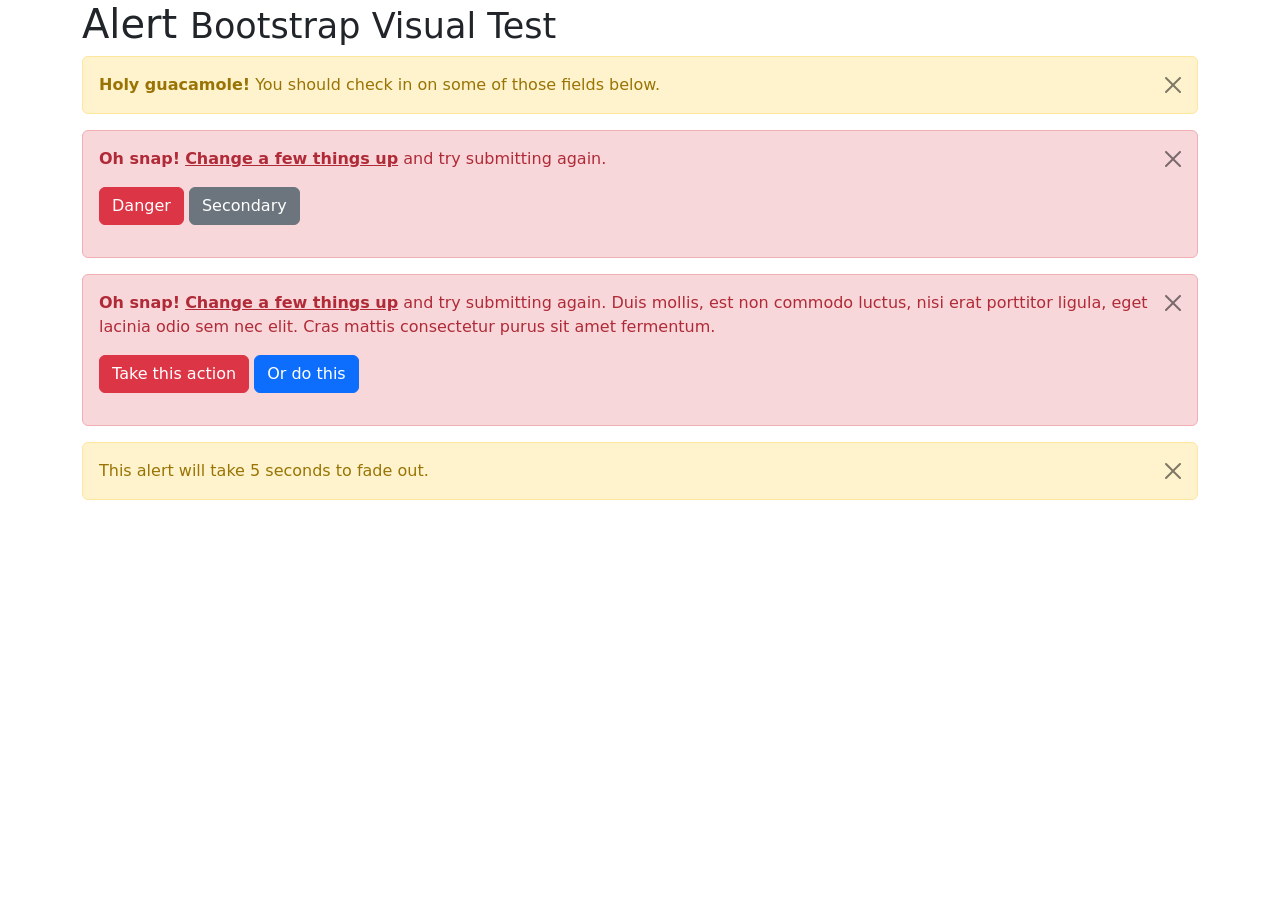
<file: public/assets/libs/bootstrap/js/tests/visual/alert.html>
<!doctype html>
<html lang="en">
  <head>
    <meta charset="utf-8">
    <meta name="viewport" content="width=device-width, initial-scale=1">
    <link href="../../../dist/css/bootstrap.min.css" rel="stylesheet">
    <title>Alert</title>
  </head>
  <body>
    <div class="container">
      <h1>Alert <small>Bootstrap Visual Test</small></h1>

      <div class="alert alert-warning alert-dismissible fade show" role="alert">
        <button type="button" class="btn-close" data-bs-dismiss="alert" aria-label="Close"></button>
        <strong>Holy guacamole!</strong> You should check in on some of those fields below.
      </div>

      <div class="alert alert-danger alert-dismissible fade show" role="alert">
        <button type="button" class="btn-close" data-bs-dismiss="alert" aria-label="Close"></button>
        <p>
          <strong>Oh snap!</strong> <a href="#" class="alert-link">Change a few things up</a> and try submitting again.
        </p>
        <p>
          <button type="button" class="btn btn-danger">Danger</button>
          <button type="button" class="btn btn-secondary">Secondary</button>
        </p>
      </div>

      <div class="alert alert-danger alert-dismissible fade show" role="alert">
        <button type="button" class="btn-close" data-bs-dismiss="alert" aria-label="Close"></button>
        <p>
          <strong>Oh snap!</strong> <a href="#" class="alert-link">Change a few things up</a> and try submitting again. Duis mollis, est non commodo luctus, nisi erat porttitor ligula, eget lacinia odio sem nec elit. Cras mattis consectetur purus sit amet fermentum.
        </p>
        <p>
          <button type="button" class="btn btn-danger">Take this action</button>
          <button type="button" class="btn btn-primary">Or do this</button>
        </p>
      </div>

      <div class="alert alert-warning alert-dismissible fade show" role="alert" style="transition-duration: 5s;">
        <button type="button" class="btn-close" data-bs-dismiss="alert" aria-label="Close"></button>
        This alert will take 5 seconds to fade out.
      </div>
    </div>

    <script src="../../../dist/js/bootstrap.bundle.js"></script>
  </body>
</html>
</file>
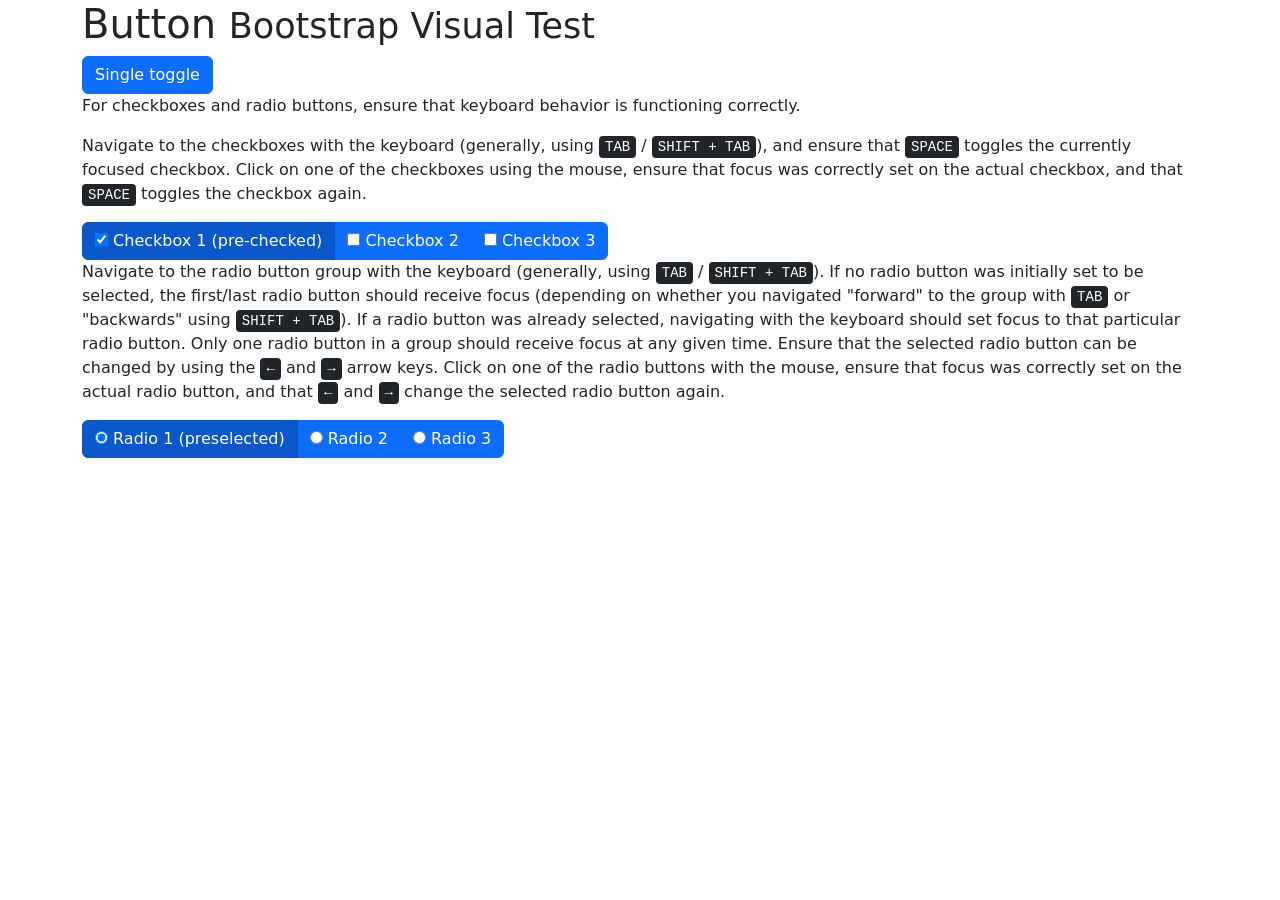
<file: public/assets/libs/bootstrap/js/tests/visual/button.html>
<!doctype html>
<html lang="en">
  <head>
    <meta charset="utf-8">
    <meta name="viewport" content="width=device-width, initial-scale=1">
    <link href="../../../dist/css/bootstrap.min.css" rel="stylesheet">
    <title>Button</title>
  </head>
  <body>
    <div class="container">
      <h1>Button <small>Bootstrap Visual Test</small></h1>

      <button type="button" class="btn btn-primary" data-bs-toggle="button" aria-pressed="false" autocomplete="off">
        Single toggle
      </button>

      <p>For checkboxes and radio buttons, ensure that keyboard behavior is functioning correctly.</p>
      <p>Navigate to the checkboxes with the keyboard (generally, using <kbd>TAB</kbd> / <kbd>SHIFT + TAB</kbd>), and ensure that <kbd>SPACE</kbd> toggles the currently focused checkbox. Click on one of the checkboxes using the mouse, ensure that focus was correctly set on the actual checkbox, and that <kbd>SPACE</kbd> toggles the checkbox again.</p>

      <div class="btn-group" data-bs-toggle="buttons">
        <label class="btn btn-primary active">
          <input type="checkbox" checked autocomplete="off"> Checkbox 1 (pre-checked)
        </label>
        <label class="btn btn-primary">
          <input type="checkbox" autocomplete="off"> Checkbox 2
        </label>
        <label class="btn btn-primary">
          <input type="checkbox" autocomplete="off"> Checkbox 3
        </label>
      </div>

      <p>Navigate to the radio button group with the keyboard (generally, using <kbd>TAB</kbd> / <kbd>SHIFT + TAB</kbd>). If no radio button was initially set to be selected, the first/last radio button should receive focus (depending on whether you navigated "forward" to the group with <kbd>TAB</kbd> or "backwards" using <kbd>SHIFT + TAB</kbd>). If a radio button was already selected, navigating with the keyboard should set focus to that particular radio button. Only one radio button in a group should receive focus at any given time.  Ensure that the selected radio button can be changed by using the <kbd>←</kbd> and <kbd>→</kbd> arrow keys. Click on one of the radio buttons with the mouse,  ensure that focus was correctly set on the actual radio button, and that <kbd>←</kbd> and <kbd>→</kbd> change the selected radio button again.</p>

      <div class="btn-group" data-bs-toggle="buttons">
        <label class="btn btn-primary active">
          <input type="radio" name="options" id="option1" autocomplete="off" checked> Radio 1 (preselected)
        </label>
        <label class="btn btn-primary">
          <input type="radio" name="options" id="option2" autocomplete="off"> Radio 2
        </label>
        <label class="btn btn-primary">
          <input type="radio" name="options" id="option3" autocomplete="off"> Radio 3
        </label>
      </div>
    </div>

    <script src="../../../dist/js/bootstrap.bundle.js"></script>
  </body>
</html>
</file>
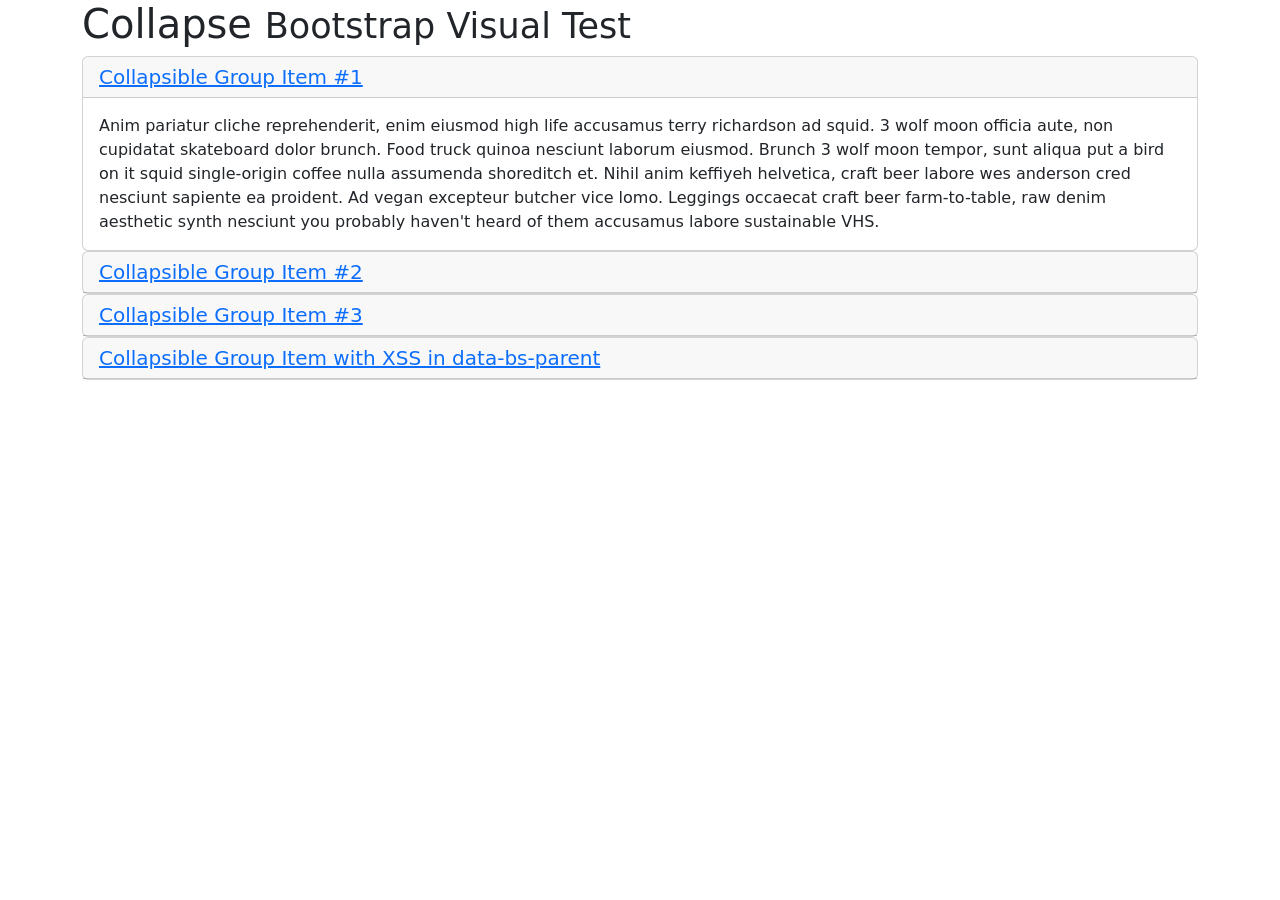
<file: public/assets/libs/bootstrap/js/tests/visual/collapse.html>
<!doctype html>
<html lang="en">
  <head>
    <meta charset="utf-8">
    <meta name="viewport" content="width=device-width, initial-scale=1">
    <link href="../../../dist/css/bootstrap.min.css" rel="stylesheet">
    <title>Collapse</title>
  </head>
  <body>
    <div class="container">
      <h1>Collapse <small>Bootstrap Visual Test</small></h1>

      <div id="accordion" role="tablist">
        <div class="card" role="presentation">
          <div class="card-header" role="tab" id="headingOne">
            <h5 class="mb-0">
              <a data-bs-toggle="collapse" href="#collapseOne" aria-expanded="true" aria-controls="collapseOne">
                Collapsible Group Item #1
              </a>
            </h5>
          </div>

          <div id="collapseOne" class="collapse show" data-bs-parent="#accordion" role="tabpanel" aria-labelledby="headingOne">
            <div class="card-body">
              Anim pariatur cliche reprehenderit, enim eiusmod high life accusamus terry richardson ad squid. 3 wolf moon officia aute, non cupidatat skateboard dolor brunch. Food truck quinoa nesciunt laborum eiusmod. Brunch 3 wolf moon tempor, sunt aliqua put a bird on it squid single-origin coffee nulla assumenda shoreditch et. Nihil anim keffiyeh helvetica, craft beer labore wes anderson cred nesciunt sapiente ea proident. Ad vegan excepteur butcher vice lomo. Leggings occaecat craft beer farm-to-table, raw denim aesthetic synth nesciunt you probably haven't heard of them accusamus labore sustainable VHS.
            </div>
          </div>
        </div>
        <div class="card" role="presentation">
          <div class="card-header" role="tab" id="headingTwo">
            <h5 class="mb-0">
              <a class="collapsed" data-bs-toggle="collapse" href="#collapseTwo" aria-expanded="false" aria-controls="collapseTwo">
                Collapsible Group Item #2
              </a>
            </h5>
          </div>
          <div id="collapseTwo" class="collapse" data-bs-parent="#accordion" role="tabpanel" aria-labelledby="headingTwo">
            <div class="card-body">
              Anim pariatur cliche reprehenderit, enim eiusmod high life accusamus terry richardson ad squid. 3 wolf moon officia aute, non cupidatat skateboard dolor brunch. Food truck quinoa nesciunt laborum eiusmod. Brunch 3 wolf moon tempor, sunt aliqua put a bird on it squid single-origin coffee nulla assumenda shoreditch et. Nihil anim keffiyeh helvetica, craft beer labore wes anderson cred nesciunt sapiente ea proident. Ad vegan excepteur butcher vice lomo. Leggings occaecat craft beer farm-to-table, raw denim aesthetic synth nesciunt you probably haven't heard of them accusamus labore sustainable VHS.
            </div>
          </div>
        </div>
        <div class="card" role="presentation">
          <div class="card-header" role="tab" id="headingThree">
            <h5 class="mb-0">
              <a class="collapsed" data-bs-toggle="collapse" href="#collapseThree" aria-expanded="false" aria-controls="collapseThree">
                Collapsible Group Item #3
              </a>
            </h5>
          </div>
          <div id="collapseThree" class="collapse" data-bs-parent="#accordion" role="tabpanel" aria-labelledby="headingThree">
            <div class="card-body">
              Anim pariatur cliche reprehenderit, enim eiusmod high life accusamus terry richardson ad squid. 3 wolf moon officia aute, non cupidatat skateboard dolor brunch. Food truck quinoa nesciunt laborum eiusmod. Brunch 3 wolf moon tempor, sunt aliqua put a bird on it squid single-origin coffee nulla assumenda shoreditch et. Nihil anim keffiyeh helvetica, craft beer labore wes anderson cred nesciunt sapiente ea proident. Ad vegan excepteur butcher vice lomo. Leggings occaecat craft beer farm-to-table, raw denim aesthetic synth nesciunt you probably haven't heard of them accusamus labore sustainable VHS.
            </div>
          </div>
        </div>
        <div class="card" role="presentation">
          <div class="card-header" role="tab" id="headingFour">
            <h5 class="mb-0">
              <a class="collapsed" data-bs-toggle="collapse" href="#collapseFour" aria-expanded="false" aria-controls="collapseFour">
                Collapsible Group Item with XSS in data-bs-parent
              </a>
            </h5>
          </div>
          <div id="collapseFour" class="collapse" data-bs-parent="<img src=1 onerror=alert(123)>" role="tabpanel" aria-labelledby="headingFour">
            <div class="card-body">
              Anim pariatur cliche reprehenderit, enim eiusmod high life accusamus terry richardson ad squid. 3 wolf moon officia aute, non cupidatat skateboard dolor brunch. Food truck quinoa nesciunt laborum eiusmod. Brunch 3 wolf moon tempor, sunt aliqua put a bird on it squid single-origin coffee nulla assumenda shoreditch et. Nihil anim keffiyeh helvetica, craft beer labore wes anderson cred nesciunt sapiente ea proident. Ad vegan excepteur butcher vice lomo. Leggings occaecat craft beer farm-to-table, raw denim aesthetic synth nesciunt you probably haven't heard of them accusamus labore sustainable VHS.
            </div>
          </div>
        </div>
      </div>
    </div>

    <script src="../../../dist/js/bootstrap.bundle.js"></script>
  </body>
</html>
</file>
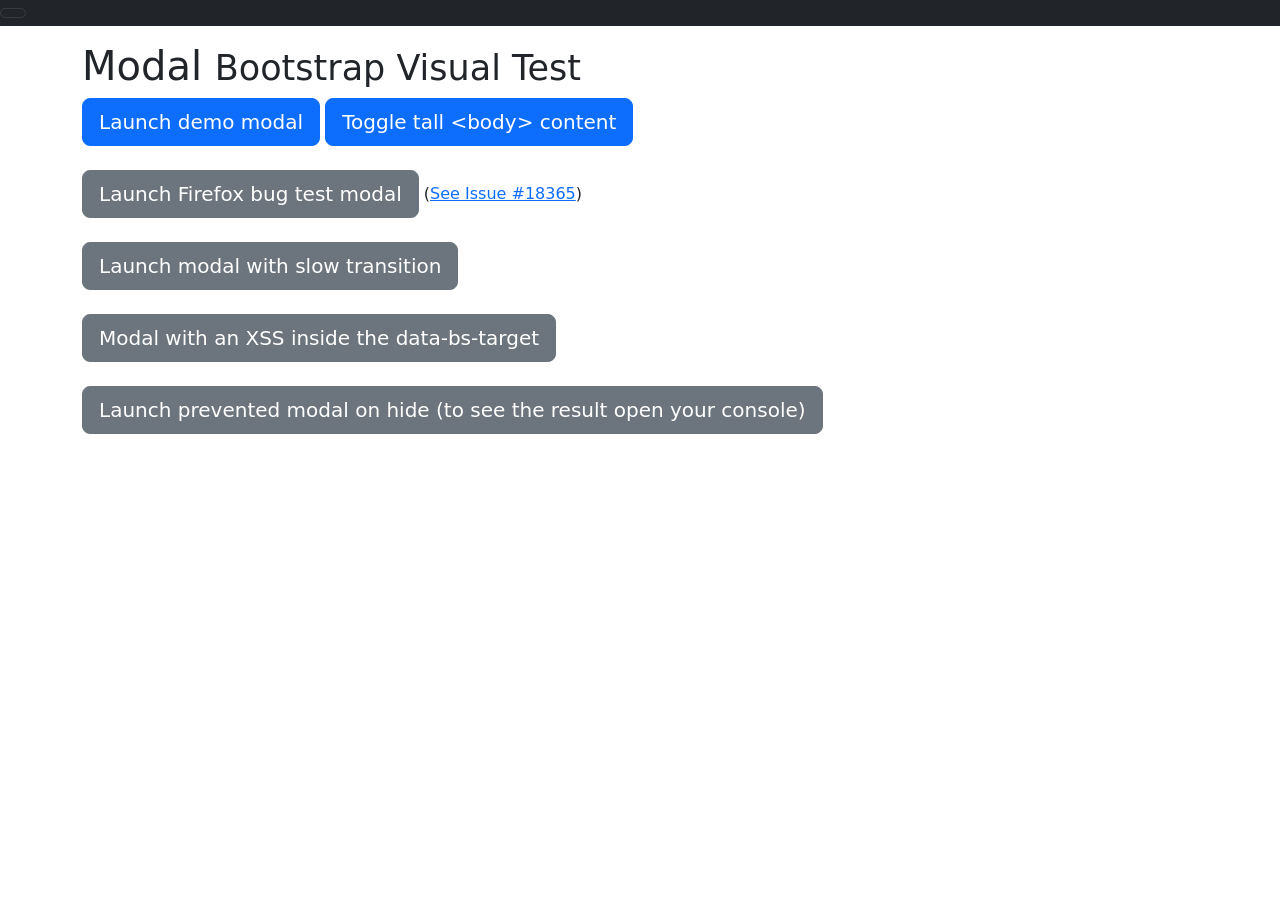
<file: public/assets/libs/bootstrap/js/tests/visual/modal.html>
<!doctype html>
<html lang="en">
  <head>
    <meta charset="utf-8">
    <meta name="viewport" content="width=device-width, initial-scale=1">
    <link href="../../../dist/css/bootstrap.min.css" rel="stylesheet">
    <title>Modal</title>
    <style>
      #tall {
        height: 1500px;
        width: 100px;
      }
    </style>
  </head>
  <body>
    <nav class="navbar navbar-full navbar-dark bg-dark">
      <button class="navbar-toggler hidden-lg-up" type="button" data-bs-toggle="collapse" data-bs-target="#navbarResponsive" aria-controls="navbarResponsive" aria-expanded="false" aria-label="Toggle navigation"></button>
      <div class="collapse navbar-expand-md" id="navbarResponsive">
        <a class="navbar-brand" href="#">This shouldn't jump!</a>
        <ul class="navbar-nav">
          <li class="nav-item">
            <a class="nav-link active" href="#" aria-current="page">Home</a>
          </li>
          <li class="nav-item">
            <a class="nav-link" href="#">Link</a>
          </li>
          <li class="nav-item">
            <a class="nav-link" href="#">Link</a>
          </li>
        </ul>
      </div>
    </nav>

    <div class="container mt-3">
      <h1>Modal <small>Bootstrap Visual Test</small></h1>

      <div class="modal fade" id="myModal" tabindex="-1" aria-labelledby="myModalLabel" aria-hidden="true">
        <div class="modal-dialog">
          <div class="modal-content">
            <div class="modal-header">
              <h1 class="modal-title fs-4" id="myModalLabel">Modal title</h1>
              <button type="button" class="btn-close" data-bs-dismiss="modal" aria-label="Close"></button>
            </div>
            <div class="modal-body">
              <h4>Text in a modal</h4>
              <p>Duis mollis, est non commodo luctus, nisi erat porttitor ligula.</p>

              <h4>Popover in a modal</h4>
              <p>This <button type="button" class="btn btn-primary" data-bs-toggle="popover" data-bs-placement="left" title="Popover title" data-bs-content="And here's some amazing content. It's very engaging. Right?">button</button> should trigger a popover on click.</p>


              <h4>Tooltips in a modal</h4>
              <p><a href="#" data-bs-toggle="tooltip" data-bs-placement="top" title="Tooltip on top">This link</a> and <a href="#" data-bs-toggle="tooltip" data-bs-placement="bottom" title="Tooltip on bottom">that link</a> should have tooltips on hover.</p>

              <div id="accordion" role="tablist">
                <div class="card" role="presentation">
                  <div class="card-header" role="tab" id="headingOne">
                    <h5 class="mb-0">
                      <a data-bs-toggle="collapse" href="#collapseOne" aria-expanded="true" aria-controls="collapseOne">
                        Collapsible Group Item #1
                      </a>
                    </h5>
                  </div>

                  <div id="collapseOne" class="collapse show" data-bs-parent="#accordion" role="tabpanel" aria-labelledby="headingOne">
                    <div class="card-body">
                      Anim pariatur cliche reprehenderit, enim eiusmod high life accusamus terry richardson ad squid. 3 wolf moon officia aute, non cupidatat skateboard dolor brunch. Food truck quinoa nesciunt laborum eiusmod. Brunch 3 wolf moon tempor, sunt aliqua put a bird on it squid single-origin coffee nulla assumenda shoreditch et. Nihil anim keffiyeh helvetica, craft beer labore wes anderson cred nesciunt sapiente ea proident. Ad vegan excepteur butcher vice lomo. Leggings occaecat craft beer farm-to-table, raw denim aesthetic synth nesciunt you probably haven't heard of them accusamus labore sustainable VHS.
                    </div>
                  </div>
                </div>
                <div class="card" role="presentation">
                  <div class="card-header" role="tab" id="headingTwo">
                    <h5 class="mb-0">
                      <a class="collapsed" data-bs-toggle="collapse" href="#collapseTwo" aria-expanded="false" aria-controls="collapseTwo">
                        Collapsible Group Item #2
                      </a>
                    </h5>
                  </div>
                  <div id="collapseTwo" class="collapse" data-bs-parent="#accordion" role="tabpanel" aria-labelledby="headingTwo">
                    <div class="card-body">
                      Anim pariatur cliche reprehenderit, enim eiusmod high life accusamus terry richardson ad squid. 3 wolf moon officia aute, non cupidatat skateboard dolor brunch. Food truck quinoa nesciunt laborum eiusmod. Brunch 3 wolf moon tempor, sunt aliqua put a bird on it squid single-origin coffee nulla assumenda shoreditch et. Nihil anim keffiyeh helvetica, craft beer labore wes anderson cred nesciunt sapiente ea proident. Ad vegan excepteur butcher vice lomo. Leggings occaecat craft beer farm-to-table, raw denim aesthetic synth nesciunt you probably haven't heard of them accusamus labore sustainable VHS.
                    </div>
                  </div>
                </div>
                <div class="card" role="presentation">
                  <div class="card-header" role="tab" id="headingThree">
                    <h5 class="mb-0">
                      <a class="collapsed" data-bs-toggle="collapse" href="#collapseThree" aria-expanded="false" aria-controls="collapseThree">
                        Collapsible Group Item #3
                      </a>
                    </h5>
                  </div>
                  <div id="collapseThree" class="collapse" data-bs-parent="#accordion" role="tabpanel" aria-labelledby="headingThree">
                    <div class="card-body">
                      Anim pariatur cliche reprehenderit, enim eiusmod high life accusamus terry richardson ad squid. 3 wolf moon officia aute, non cupidatat skateboard dolor brunch. Food truck quinoa nesciunt laborum eiusmod. Brunch 3 wolf moon tempor, sunt aliqua put a bird on it squid single-origin coffee nulla assumenda shoreditch et. Nihil anim keffiyeh helvetica, craft beer labore wes anderson cred nesciunt sapiente ea proident. Ad vegan excepteur butcher vice lomo. Leggings occaecat craft beer farm-to-table, raw denim aesthetic synth nesciunt you probably haven't heard of them accusamus labore sustainable VHS.
                    </div>
                  </div>
                </div>
              </div>

              <hr>

              <h4>Overflowing text to show scroll behavior</h4>
              <p>Cras mattis consectetur purus sit amet fermentum. Cras justo odio, dapibus ac facilisis in, egestas eget quam. Morbi leo risus, porta ac consectetur ac, vestibulum at eros.</p>
              <p>Praesent commodo cursus magna, vel scelerisque nisl consectetur et. Vivamus sagittis lacus vel augue laoreet rutrum faucibus dolor auctor.</p>
              <p>Aenean lacinia bibendum nulla sed consectetur. Praesent commodo cursus magna, vel scelerisque nisl consectetur et. Donec sed odio dui. Donec ullamcorper nulla non metus auctor fringilla.</p>
              <p>Cras mattis consectetur purus sit amet fermentum. Cras justo odio, dapibus ac facilisis in, egestas eget quam. Morbi leo risus, porta ac consectetur ac, vestibulum at eros.</p>
              <p>Praesent commodo cursus magna, vel scelerisque nisl consectetur et. Vivamus sagittis lacus vel augue laoreet rutrum faucibus dolor auctor.</p>
              <p>Aenean lacinia bibendum nulla sed consectetur. Praesent commodo cursus magna, vel scelerisque nisl consectetur et. Donec sed odio dui. Donec ullamcorper nulla non metus auctor fringilla.</p>
              <p>Cras mattis consectetur purus sit amet fermentum. Cras justo odio, dapibus ac facilisis in, egestas eget quam. Morbi leo risus, porta ac consectetur ac, vestibulum at eros.</p>
              <p>Praesent commodo cursus magna, vel scelerisque nisl consectetur et. Vivamus sagittis lacus vel augue laoreet rutrum faucibus dolor auctor.</p>
              <p>Aenean lacinia bibendum nulla sed consectetur. Praesent commodo cursus magna, vel scelerisque nisl consectetur et. Donec sed odio dui. Donec ullamcorper nulla non metus auctor fringilla.</p>
            </div>
            <div class="modal-footer">
              <button type="button" class="btn btn-secondary" data-bs-dismiss="modal">Close</button>
              <button type="button" class="btn btn-primary">Save changes</button>
            </div>
          </div>
        </div>
      </div>

      <div class="modal fade" id="firefoxModal" tabindex="-1" aria-labelledby="firefoxModalLabel" aria-hidden="true">
        <div class="modal-dialog">
          <div class="modal-content">
            <div class="modal-header">
              <h1 class="modal-title fs-4" id="firefoxModalLabel">Firefox Bug Test</h1>
              <button type="button" class="btn-close" data-bs-dismiss="modal" aria-label="Close"></button>
            </div>
            <div class="modal-body">
              <ol>
                <li>Ensure you're using Firefox.</li>
                <li>Open a new tab and then switch back to this tab.</li>
                <li>Click into this input: <input type="text" id="ff-bug-input"></li>
                <li>Switch to the other tab and then back to this tab.</li>
              </ol>
              <p>Test result: <strong id="ff-bug-test-result"></strong></p>
            </div>
            <div class="modal-footer">
              <button type="button" class="btn btn-secondary" data-bs-dismiss="modal">Close</button>
              <button type="button" class="btn btn-primary">Save changes</button>
            </div>
          </div>
        </div>
      </div>

      <div class="modal fade" id="slowModal" tabindex="-1" aria-labelledby="slowModalLabel" aria-hidden="true" style="transition-duration: 5s;">
        <div class="modal-dialog" style="transition-duration: inherit;">
          <div class="modal-content">
            <div class="modal-header">
              <h1 class="modal-title fs-4" id="slowModalLabel">Lorem slowly</h1>
              <button type="button" class="btn-close" data-bs-dismiss="modal" aria-label="Close"></button>
            </div>
            <div class="modal-body">
              <p>Cum sociis natoque penatibus et magnis dis parturient montes, nascetur ridiculus mus. Duis mollis, est non commodo luctus, nisi erat porttitor ligula, eget lacinia odio sem nec elit. Donec sed odio dui. Nullam quis risus eget urna mollis ornare vel eu leo. Nulla vitae elit libero, a pharetra augue.</p>
            </div>
            <div class="modal-footer">
              <button type="button" class="btn btn-secondary" data-bs-dismiss="modal">Close</button>
              <button type="button" class="btn btn-primary">Save changes</button>
            </div>
          </div>
        </div>
      </div>

      <button type="button" class="btn btn-primary btn-lg" data-bs-toggle="modal" data-bs-target="#myModal">
        Launch demo modal
      </button>

      <button type="button" class="btn btn-primary btn-lg" id="tall-toggle">
        Toggle tall &lt;body&gt; content
      </button>

      <br><br>

      <button type="button" class="btn btn-secondary btn-lg" data-bs-toggle="modal" data-bs-target="#firefoxModal">
        Launch Firefox bug test modal
      </button>
      (<a href="https://github.com/twbs/bootstrap/issues/18365">See Issue #18365</a>)

      <br><br>

      <button type="button" class="btn btn-secondary btn-lg" data-bs-toggle="modal" data-bs-target="#slowModal">
        Launch modal with slow transition
      </button>

      <br><br>

      <div class="text-bg-dark p-2" id="tall" style="display: none;">
        Tall body content to force the page to have a scrollbar.
      </div>

      <button type="button" class="btn btn-secondary btn-lg" data-bs-toggle="modal" data-bs-target="&#x3C;div class=&#x22;modal fade the-bad&#x22; tabindex=&#x22;-1&#x22;&#x3E;&#x3C;div class=&#x22;modal-dialog&#x22;&#x3E;&#x3C;div class=&#x22;modal-content&#x22;&#x3E;&#x3C;div class=&#x22;modal-header&#x22;&#x3E;&#x3C;button type=&#x22;button&#x22; class=&#x22;btn-close&#x22; data-bs-dismiss=&#x22;modal&#x22; aria-label=&#x22;Close&#x22;&#x3E;&#x3C;span aria-hidden=&#x22;true&#x22;&#x3E;&#x26;times;&#x3C;/span&#x3E;&#x3C;/button&#x3E;&#x3C;h1 class=&#x22;modal-title fs-4&#x22;&#x3E;The Bad Modal&#x3C;/h1&#x3E;&#x3C;/div&#x3E;&#x3C;div class=&#x22;modal-body&#x22;&#x3E;This modal&#x27;s HTTML source code is declared inline, inside the data-bs-target attribute of it&#x27;s show-button&#x3C;/div&#x3E;&#x3C;/div&#x3E;&#x3C;/div&#x3E;&#x3C;/div&#x3E;">
        Modal with an XSS inside the data-bs-target
      </button>

      <br><br>

      <button type="button" class="btn btn-secondary btn-lg" id="btnPreventModal">
        Launch prevented modal on hide (to see the result open your console)
      </button>
    </div>

    <script src="../../../dist/js/bootstrap.bundle.js"></script>
    <script>
      /* global bootstrap: false */

      const ffBugTestResult = document.getElementById('ff-bug-test-result')
      const firefoxTestDone = false

      function reportFirefoxTestResult(result) {
        if (!firefoxTestDone) {
          ffBugTestResult.classList.add(result ? 'text-success' : 'text-danger')
          ffBugTestResult.textContent = result ? 'PASS' : 'FAIL'
        }
      }

      document.querySelectorAll('[data-bs-toggle="popover"]').forEach(popoverEl => new bootstrap.Popover(popoverEl))

      document.querySelectorAll('[data-bs-toggle="tooltip"]').forEach(tooltipEl => new bootstrap.Tooltip(tooltipEl))

      const tall = document.getElementById('tall')
      document.getElementById('tall-toggle').addEventListener('click', () => {
        tall.style.display = tall.style.display === 'none' ? 'block' : 'none'
      })

      const ffBugInput = document.getElementById('ff-bug-input')
      const firefoxModal = document.getElementById('firefoxModal')
      function handlerClickFfBugInput() {
        firefoxModal.addEventListener('focus', reportFirefoxTestResult.bind(false))
        ffBugInput.addEventListener('focus', reportFirefoxTestResult.bind(true))
        ffBugInput.removeEventListener('focus', handlerClickFfBugInput)
      }

      ffBugInput.addEventListener('focus', handlerClickFfBugInput)

      const modalFf = new bootstrap.Modal(firefoxModal)

      document.getElementById('btnPreventModal').addEventListener('click', () => {
        const shownFirefoxModal = () => {
          modalFf.hide()
          firefoxModal.removeEventListener('shown.bs.modal', hideFirefoxModal)
        }

        const hideFirefoxModal = event => {
          event.preventDefault()
          firefoxModal.removeEventListener('hide.bs.modal', hideFirefoxModal)

          if (modalFf._isTransitioning) {
            console.error('Modal plugin should not set _isTransitioning when hide event is prevented')
          } else {
            console.log('Test passed')
            modalFf.hide() // work as expected
          }
        }

        firefoxModal.addEventListener('shown.bs.modal', shownFirefoxModal)
        firefoxModal.addEventListener('hide.bs.modal', hideFirefoxModal)
        modalFf.show()
      })

      // Test transition duration
      let t0
      let t1
      const slowModal = document.getElementById('slowModal')

      slowModal.addEventListener('shown.bs.modal', () => {
        t1 = performance.now()
        console.log('transition-duration took ' + (t1 - t0) + 'ms.')
      })

      slowModal.addEventListener('show.bs.modal', () => {
        t0 = performance.now()
      })
    </script>
  </body>
</html>
</file>
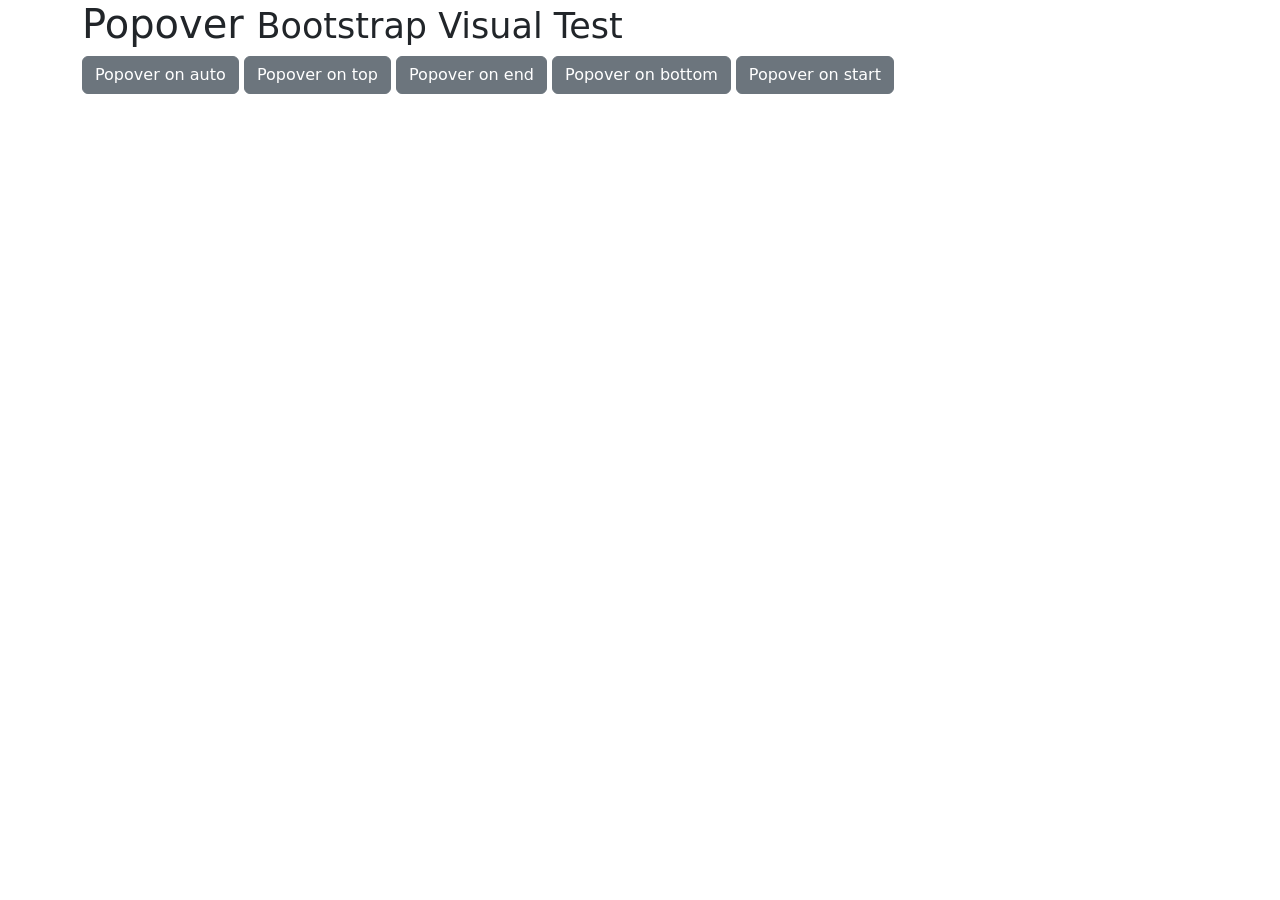
<file: public/assets/libs/bootstrap/js/tests/visual/popover.html>
<!doctype html>
<html lang="en">
  <head>
    <meta charset="utf-8">
    <meta name="viewport" content="width=device-width, initial-scale=1">
    <link href="../../../dist/css/bootstrap.min.css" rel="stylesheet">
    <title>Popover</title>
  </head>
  <body>
    <div class="container">
      <h1>Popover <small>Bootstrap Visual Test</small></h1>

      <button type="button" class="btn btn-secondary" data-bs-container="body" data-bs-toggle="popover" data-bs-placement="auto" data-bs-content="Vivamus sagittis lacus vel augue laoreet rutrum faucibus.">
        Popover on auto
      </button>

      <button type="button" class="btn btn-secondary" data-bs-container="body" data-bs-toggle="popover" data-bs-placement="top" data-bs-content="Default placement was on top but not enough place">
        Popover on top
      </button>

      <button type="button" class="btn btn-secondary" data-bs-container="body" data-bs-toggle="popover" data-bs-placement="right" data-bs-content="Vivamus sagittis lacus vel augue laoreet rutrum faucibus.">
        Popover on end
      </button>

      <button type="button" class="btn btn-secondary" data-bs-container="body" data-bs-toggle="popover" data-bs-placement="bottom" data-bs-content="Vivamus sagittis lacus vel augue laoreet rutrum faucibus.">
        Popover on bottom
      </button>

      <button type="button" class="btn btn-secondary" data-bs-container="body" data-bs-toggle="popover" data-bs-placement="left" data-bs-content="Vivamus sagittis lacus vel augue laoreet rutrum faucibus.">
        Popover on start
      </button>
    </div>

    <script src="../../../dist/js/bootstrap.bundle.js"></script>
    <script>
      /* global bootstrap: false */

      document.querySelectorAll('[data-bs-toggle="popover"]').forEach(popoverEl => new bootstrap.Popover(popoverEl))
    </script>
  </body>
</html>
</file>
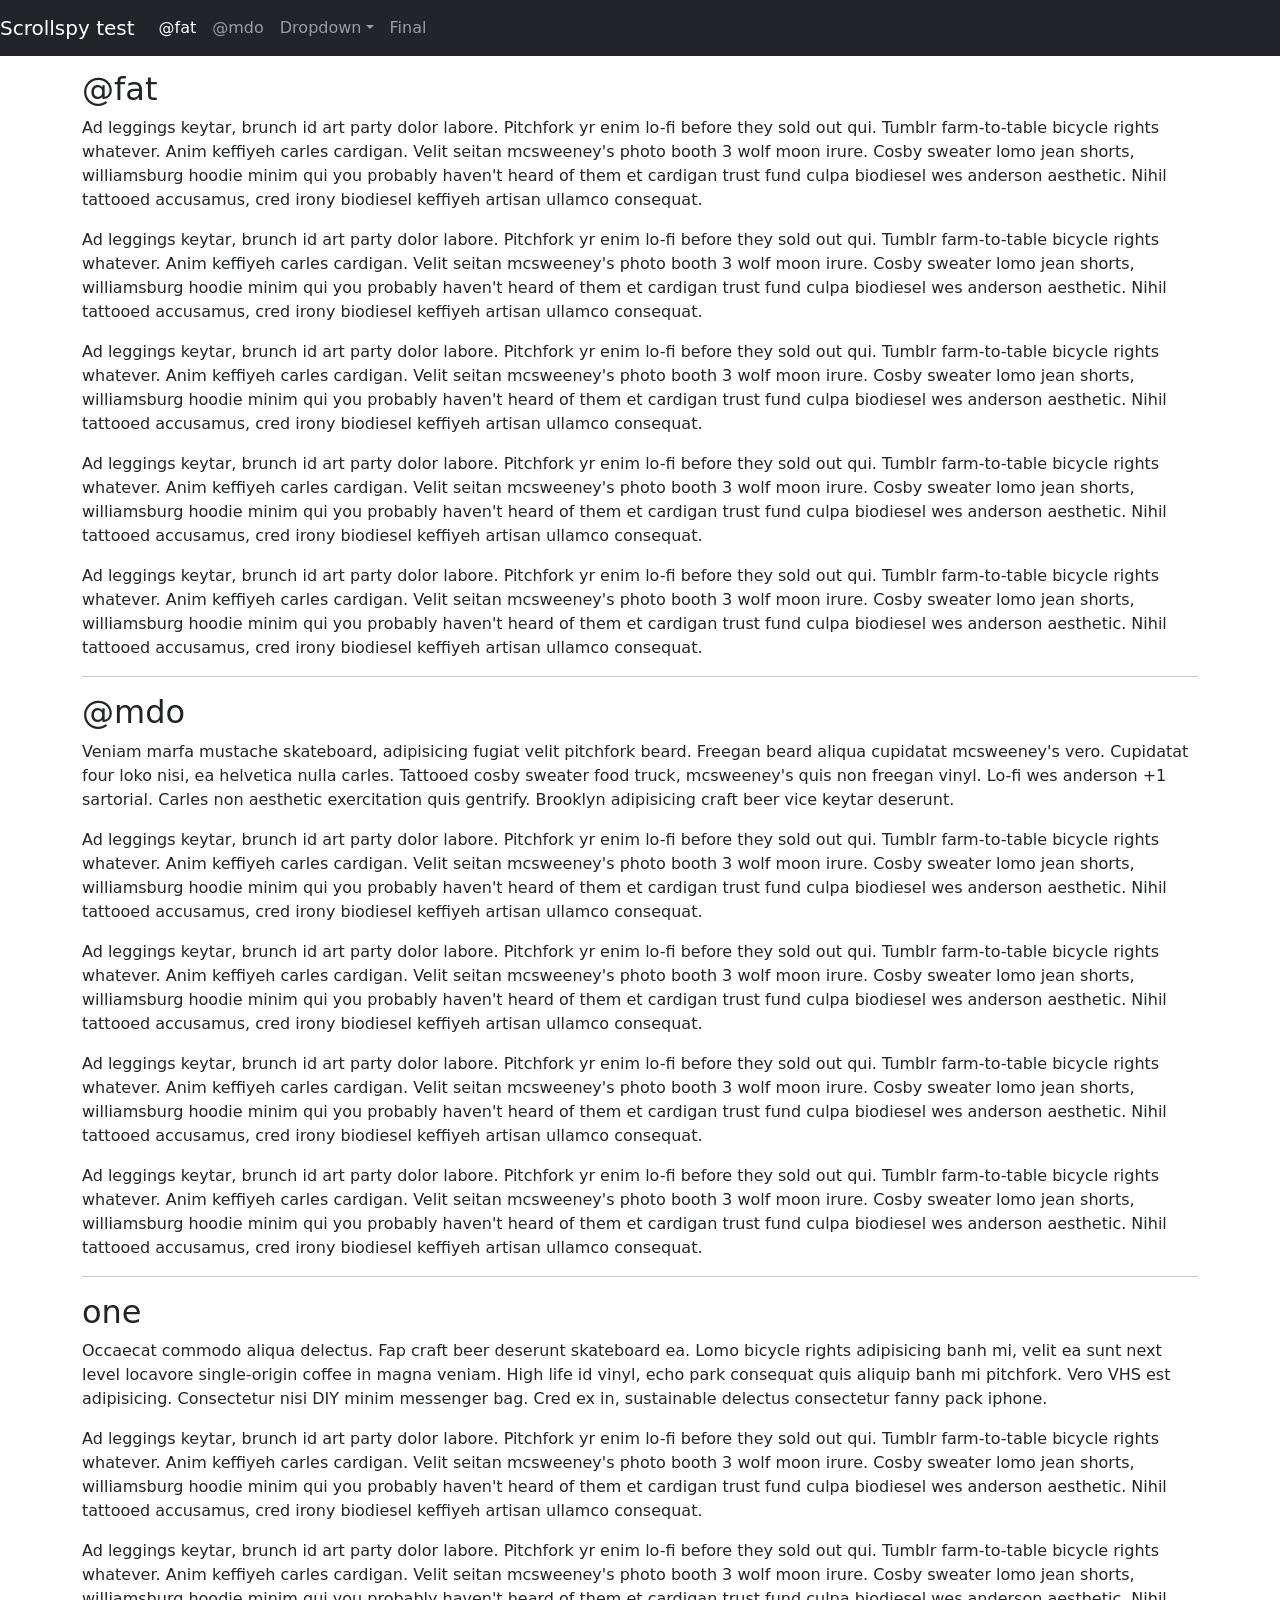
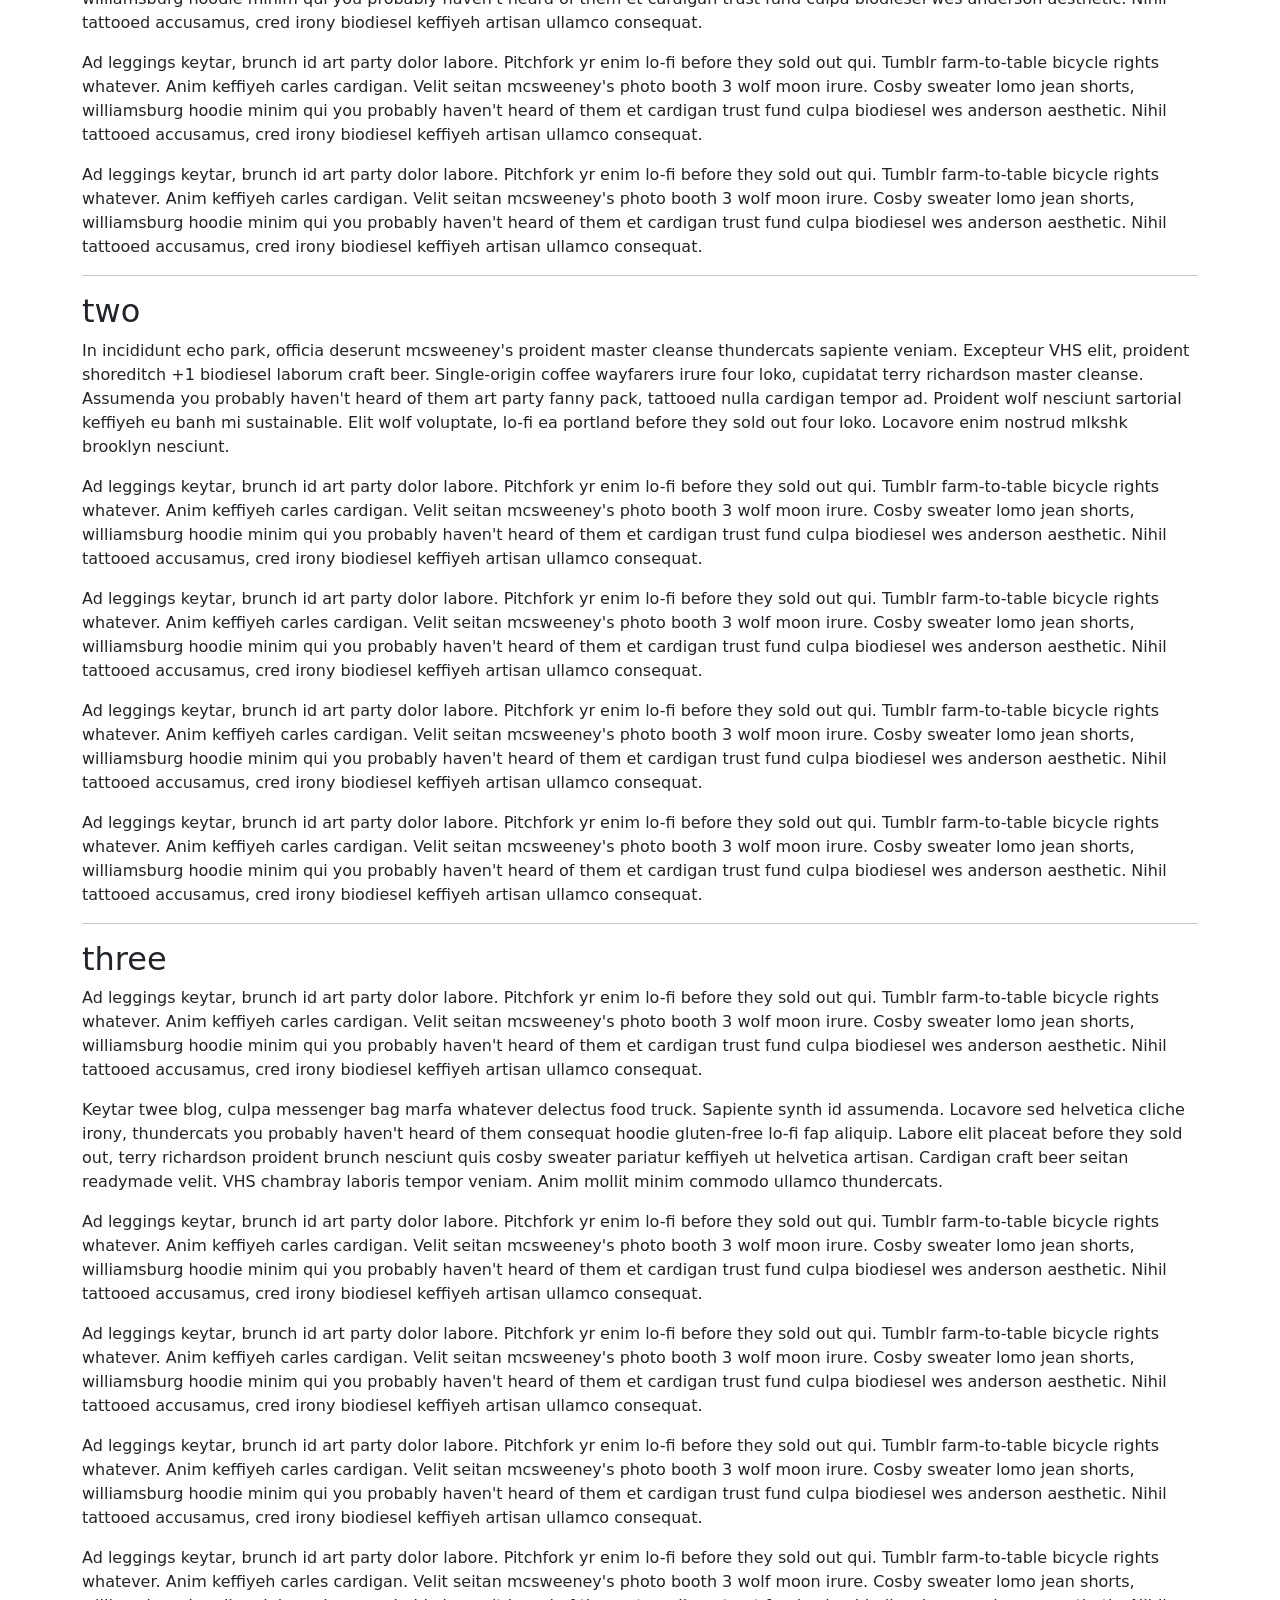
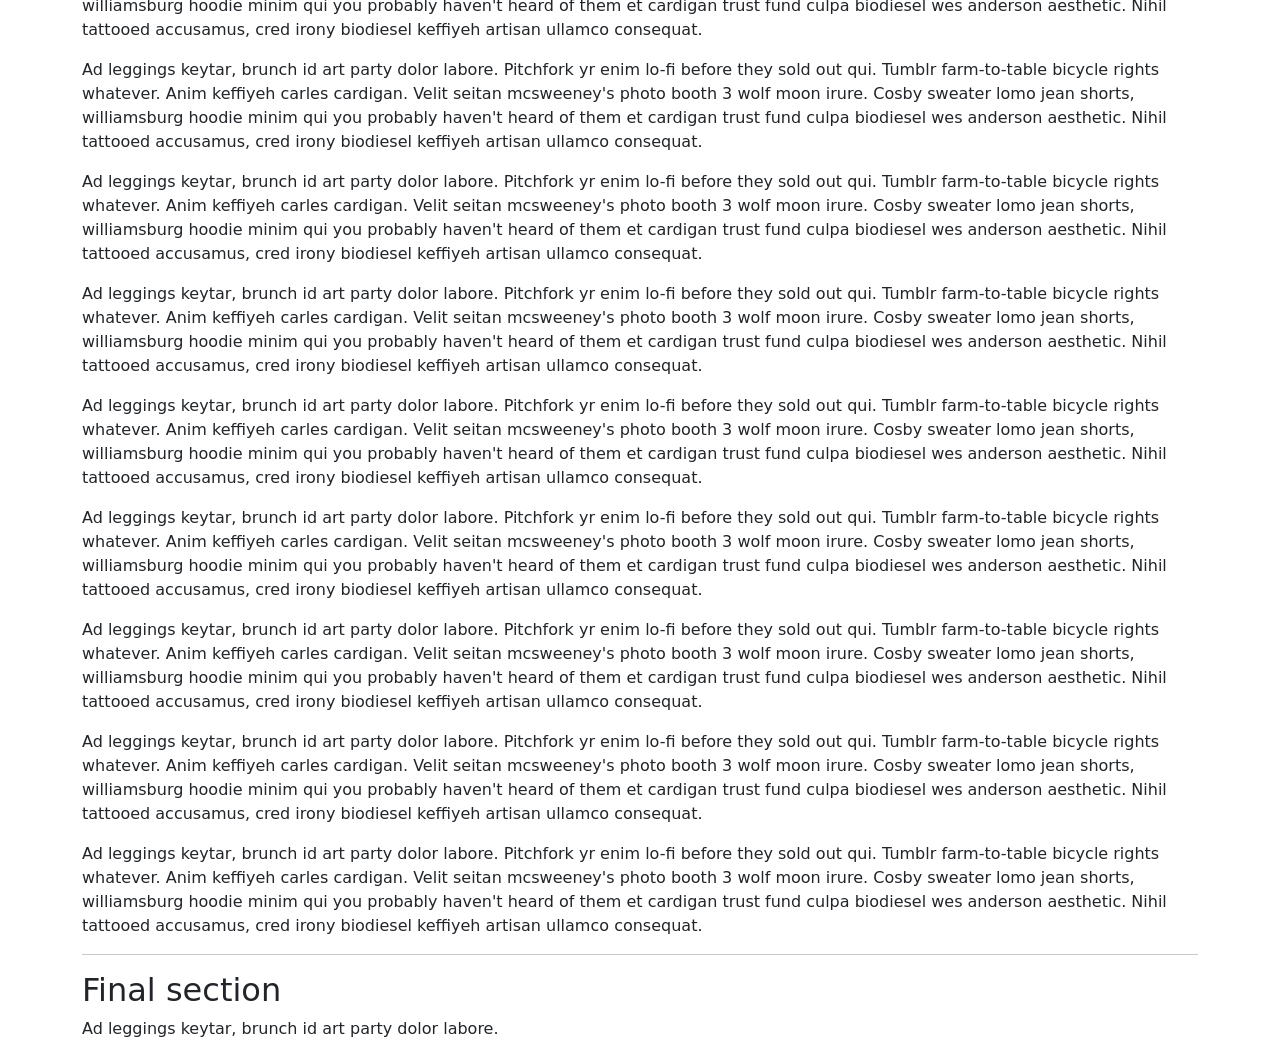
<file: public/assets/libs/bootstrap/js/tests/visual/scrollspy.html>
<!doctype html>
<html lang="en">
  <head>
    <meta charset="utf-8">
    <meta name="viewport" content="width=device-width, initial-scale=1">
    <link href="../../../dist/css/bootstrap.min.css" rel="stylesheet">
    <title>Scrollspy</title>
    <style>
      body { padding-top: 70px; }
    </style>
  </head>
  <body data-bs-spy="scroll" data-bs-target=".navbar" data-bs-offset="70">
    <nav class="navbar navbar-expand-md navbar-dark bg-dark fixed-top">
      <a class="navbar-brand" href="#">Scrollspy test</a>
      <button class="navbar-toggler" type="button" data-bs-toggle="collapse" data-bs-target="#navbarSupportedContent" aria-controls="navbarSupportedContent" aria-expanded="false" aria-label="Toggle navigation">
        <span class="navbar-toggler-icon"></span>
      </button>
      <div class="navbar-collapse collapse" id="navbarSupportedContent">
        <ul class="navbar-nav me-auto">
          <li class="nav-item">
            <a class="nav-link" href="#fat">@fat</a>
          </li>
          <li class="nav-item">
            <a class="nav-link" href="#mdo">@mdo</a>
          </li>
          <li class="nav-item dropdown">
            <a class="nav-link dropdown-toggle" href="#" data-bs-toggle="dropdown" aria-expanded="false">Dropdown</a>
            <ul class="dropdown-menu">
              <li><a class="dropdown-item" href="#one">One</a></li>
              <li><a class="dropdown-item" href="#two">Two</a></li>
              <li><a class="dropdown-item" href="#three">Three</a></li>
            </ul>
          </li>
          <li class="nav-item">
            <a class="nav-link" href="#final">Final</a>
          </li>
        </ul>
      </div>
    </nav>
    <div class="container">
      <h2 id="fat">@fat</h2>
      <p>Ad leggings keytar, brunch id art party dolor labore. Pitchfork yr enim lo-fi before they sold out qui. Tumblr farm-to-table bicycle rights whatever. Anim keffiyeh carles cardigan. Velit seitan mcsweeney's photo booth 3 wolf moon irure. Cosby sweater lomo jean shorts, williamsburg hoodie minim qui you probably haven't heard of them et cardigan trust fund culpa biodiesel wes anderson aesthetic. Nihil tattooed accusamus, cred irony biodiesel keffiyeh artisan ullamco consequat.</p>
      <p>Ad leggings keytar, brunch id art party dolor labore. Pitchfork yr enim lo-fi before they sold out qui. Tumblr farm-to-table bicycle rights whatever. Anim keffiyeh carles cardigan. Velit seitan mcsweeney's photo booth 3 wolf moon irure. Cosby sweater lomo jean shorts, williamsburg hoodie minim qui you probably haven't heard of them et cardigan trust fund culpa biodiesel wes anderson aesthetic. Nihil tattooed accusamus, cred irony biodiesel keffiyeh artisan ullamco consequat.</p>
      <p>Ad leggings keytar, brunch id art party dolor labore. Pitchfork yr enim lo-fi before they sold out qui. Tumblr farm-to-table bicycle rights whatever. Anim keffiyeh carles cardigan. Velit seitan mcsweeney's photo booth 3 wolf moon irure. Cosby sweater lomo jean shorts, williamsburg hoodie minim qui you probably haven't heard of them et cardigan trust fund culpa biodiesel wes anderson aesthetic. Nihil tattooed accusamus, cred irony biodiesel keffiyeh artisan ullamco consequat.</p>
      <p>Ad leggings keytar, brunch id art party dolor labore. Pitchfork yr enim lo-fi before they sold out qui. Tumblr farm-to-table bicycle rights whatever. Anim keffiyeh carles cardigan. Velit seitan mcsweeney's photo booth 3 wolf moon irure. Cosby sweater lomo jean shorts, williamsburg hoodie minim qui you probably haven't heard of them et cardigan trust fund culpa biodiesel wes anderson aesthetic. Nihil tattooed accusamus, cred irony biodiesel keffiyeh artisan ullamco consequat.</p>
      <p>Ad leggings keytar, brunch id art party dolor labore. Pitchfork yr enim lo-fi before they sold out qui. Tumblr farm-to-table bicycle rights whatever. Anim keffiyeh carles cardigan. Velit seitan mcsweeney's photo booth 3 wolf moon irure. Cosby sweater lomo jean shorts, williamsburg hoodie minim qui you probably haven't heard of them et cardigan trust fund culpa biodiesel wes anderson aesthetic. Nihil tattooed accusamus, cred irony biodiesel keffiyeh artisan ullamco consequat.</p>
      <hr>
      <h2 id="mdo">@mdo</h2>
      <p>Veniam marfa mustache skateboard, adipisicing fugiat velit pitchfork beard. Freegan beard aliqua cupidatat mcsweeney's vero. Cupidatat four loko nisi, ea helvetica nulla carles. Tattooed cosby sweater food truck, mcsweeney's quis non freegan vinyl. Lo-fi wes anderson +1 sartorial. Carles non aesthetic exercitation quis gentrify. Brooklyn adipisicing craft beer vice keytar deserunt.</p>
      <p>Ad leggings keytar, brunch id art party dolor labore. Pitchfork yr enim lo-fi before they sold out qui. Tumblr farm-to-table bicycle rights whatever. Anim keffiyeh carles cardigan. Velit seitan mcsweeney's photo booth 3 wolf moon irure. Cosby sweater lomo jean shorts, williamsburg hoodie minim qui you probably haven't heard of them et cardigan trust fund culpa biodiesel wes anderson aesthetic. Nihil tattooed accusamus, cred irony biodiesel keffiyeh artisan ullamco consequat.</p>
      <p>Ad leggings keytar, brunch id art party dolor labore. Pitchfork yr enim lo-fi before they sold out qui. Tumblr farm-to-table bicycle rights whatever. Anim keffiyeh carles cardigan. Velit seitan mcsweeney's photo booth 3 wolf moon irure. Cosby sweater lomo jean shorts, williamsburg hoodie minim qui you probably haven't heard of them et cardigan trust fund culpa biodiesel wes anderson aesthetic. Nihil tattooed accusamus, cred irony biodiesel keffiyeh artisan ullamco consequat.</p>
      <p>Ad leggings keytar, brunch id art party dolor labore. Pitchfork yr enim lo-fi before they sold out qui. Tumblr farm-to-table bicycle rights whatever. Anim keffiyeh carles cardigan. Velit seitan mcsweeney's photo booth 3 wolf moon irure. Cosby sweater lomo jean shorts, williamsburg hoodie minim qui you probably haven't heard of them et cardigan trust fund culpa biodiesel wes anderson aesthetic. Nihil tattooed accusamus, cred irony biodiesel keffiyeh artisan ullamco consequat.</p>
      <p>Ad leggings keytar, brunch id art party dolor labore. Pitchfork yr enim lo-fi before they sold out qui. Tumblr farm-to-table bicycle rights whatever. Anim keffiyeh carles cardigan. Velit seitan mcsweeney's photo booth 3 wolf moon irure. Cosby sweater lomo jean shorts, williamsburg hoodie minim qui you probably haven't heard of them et cardigan trust fund culpa biodiesel wes anderson aesthetic. Nihil tattooed accusamus, cred irony biodiesel keffiyeh artisan ullamco consequat.</p>
      <hr>
      <h2 id="one">one</h2>
      <p>Occaecat commodo aliqua delectus. Fap craft beer deserunt skateboard ea. Lomo bicycle rights adipisicing banh mi, velit ea sunt next level locavore single-origin coffee in magna veniam. High life id vinyl, echo park consequat quis aliquip banh mi pitchfork. Vero VHS est adipisicing. Consectetur nisi DIY minim messenger bag. Cred ex in, sustainable delectus consectetur fanny pack iphone.</p>
      <p>Ad leggings keytar, brunch id art party dolor labore. Pitchfork yr enim lo-fi before they sold out qui. Tumblr farm-to-table bicycle rights whatever. Anim keffiyeh carles cardigan. Velit seitan mcsweeney's photo booth 3 wolf moon irure. Cosby sweater lomo jean shorts, williamsburg hoodie minim qui you probably haven't heard of them et cardigan trust fund culpa biodiesel wes anderson aesthetic. Nihil tattooed accusamus, cred irony biodiesel keffiyeh artisan ullamco consequat.</p>
      <p>Ad leggings keytar, brunch id art party dolor labore. Pitchfork yr enim lo-fi before they sold out qui. Tumblr farm-to-table bicycle rights whatever. Anim keffiyeh carles cardigan. Velit seitan mcsweeney's photo booth 3 wolf moon irure. Cosby sweater lomo jean shorts, williamsburg hoodie minim qui you probably haven't heard of them et cardigan trust fund culpa biodiesel wes anderson aesthetic. Nihil tattooed accusamus, cred irony biodiesel keffiyeh artisan ullamco consequat.</p>
      <p>Ad leggings keytar, brunch id art party dolor labore. Pitchfork yr enim lo-fi before they sold out qui. Tumblr farm-to-table bicycle rights whatever. Anim keffiyeh carles cardigan. Velit seitan mcsweeney's photo booth 3 wolf moon irure. Cosby sweater lomo jean shorts, williamsburg hoodie minim qui you probably haven't heard of them et cardigan trust fund culpa biodiesel wes anderson aesthetic. Nihil tattooed accusamus, cred irony biodiesel keffiyeh artisan ullamco consequat.</p>
      <p>Ad leggings keytar, brunch id art party dolor labore. Pitchfork yr enim lo-fi before they sold out qui. Tumblr farm-to-table bicycle rights whatever. Anim keffiyeh carles cardigan. Velit seitan mcsweeney's photo booth 3 wolf moon irure. Cosby sweater lomo jean shorts, williamsburg hoodie minim qui you probably haven't heard of them et cardigan trust fund culpa biodiesel wes anderson aesthetic. Nihil tattooed accusamus, cred irony biodiesel keffiyeh artisan ullamco consequat.</p>
      <hr>
      <h2 id="two">two</h2>
      <p>In incididunt echo park, officia deserunt mcsweeney's proident master cleanse thundercats sapiente veniam. Excepteur VHS elit, proident shoreditch +1 biodiesel laborum craft beer. Single-origin coffee wayfarers irure four loko, cupidatat terry richardson master cleanse. Assumenda you probably haven't heard of them art party fanny pack, tattooed nulla cardigan tempor ad. Proident wolf nesciunt sartorial keffiyeh eu banh mi sustainable. Elit wolf voluptate, lo-fi ea portland before they sold out four loko. Locavore enim nostrud mlkshk brooklyn nesciunt.</p>
      <p>Ad leggings keytar, brunch id art party dolor labore. Pitchfork yr enim lo-fi before they sold out qui. Tumblr farm-to-table bicycle rights whatever. Anim keffiyeh carles cardigan. Velit seitan mcsweeney's photo booth 3 wolf moon irure. Cosby sweater lomo jean shorts, williamsburg hoodie minim qui you probably haven't heard of them et cardigan trust fund culpa biodiesel wes anderson aesthetic. Nihil tattooed accusamus, cred irony biodiesel keffiyeh artisan ullamco consequat.</p>
      <p>Ad leggings keytar, brunch id art party dolor labore. Pitchfork yr enim lo-fi before they sold out qui. Tumblr farm-to-table bicycle rights whatever. Anim keffiyeh carles cardigan. Velit seitan mcsweeney's photo booth 3 wolf moon irure. Cosby sweater lomo jean shorts, williamsburg hoodie minim qui you probably haven't heard of them et cardigan trust fund culpa biodiesel wes anderson aesthetic. Nihil tattooed accusamus, cred irony biodiesel keffiyeh artisan ullamco consequat.</p>
      <p>Ad leggings keytar, brunch id art party dolor labore. Pitchfork yr enim lo-fi before they sold out qui. Tumblr farm-to-table bicycle rights whatever. Anim keffiyeh carles cardigan. Velit seitan mcsweeney's photo booth 3 wolf moon irure. Cosby sweater lomo jean shorts, williamsburg hoodie minim qui you probably haven't heard of them et cardigan trust fund culpa biodiesel wes anderson aesthetic. Nihil tattooed accusamus, cred irony biodiesel keffiyeh artisan ullamco consequat.</p>
      <p>Ad leggings keytar, brunch id art party dolor labore. Pitchfork yr enim lo-fi before they sold out qui. Tumblr farm-to-table bicycle rights whatever. Anim keffiyeh carles cardigan. Velit seitan mcsweeney's photo booth 3 wolf moon irure. Cosby sweater lomo jean shorts, williamsburg hoodie minim qui you probably haven't heard of them et cardigan trust fund culpa biodiesel wes anderson aesthetic. Nihil tattooed accusamus, cred irony biodiesel keffiyeh artisan ullamco consequat.</p>
      <hr>
      <h2 id="three">three</h2>
      <p>Ad leggings keytar, brunch id art party dolor labore. Pitchfork yr enim lo-fi before they sold out qui. Tumblr farm-to-table bicycle rights whatever. Anim keffiyeh carles cardigan. Velit seitan mcsweeney's photo booth 3 wolf moon irure. Cosby sweater lomo jean shorts, williamsburg hoodie minim qui you probably haven't heard of them et cardigan trust fund culpa biodiesel wes anderson aesthetic. Nihil tattooed accusamus, cred irony biodiesel keffiyeh artisan ullamco consequat.</p>
      <p>Keytar twee blog, culpa messenger bag marfa whatever delectus food truck. Sapiente synth id assumenda. Locavore sed helvetica cliche irony, thundercats you probably haven't heard of them consequat hoodie gluten-free lo-fi fap aliquip. Labore elit placeat before they sold out, terry richardson proident brunch nesciunt quis cosby sweater pariatur keffiyeh ut helvetica artisan. Cardigan craft beer seitan readymade velit. VHS chambray laboris tempor veniam. Anim mollit minim commodo ullamco thundercats.</p>
      <p>Ad leggings keytar, brunch id art party dolor labore. Pitchfork yr enim lo-fi before they sold out qui. Tumblr farm-to-table bicycle rights whatever. Anim keffiyeh carles cardigan. Velit seitan mcsweeney's photo booth 3 wolf moon irure. Cosby sweater lomo jean shorts, williamsburg hoodie minim qui you probably haven't heard of them et cardigan trust fund culpa biodiesel wes anderson aesthetic. Nihil tattooed accusamus, cred irony biodiesel keffiyeh artisan ullamco consequat.</p>
      <p>Ad leggings keytar, brunch id art party dolor labore. Pitchfork yr enim lo-fi before they sold out qui. Tumblr farm-to-table bicycle rights whatever. Anim keffiyeh carles cardigan. Velit seitan mcsweeney's photo booth 3 wolf moon irure. Cosby sweater lomo jean shorts, williamsburg hoodie minim qui you probably haven't heard of them et cardigan trust fund culpa biodiesel wes anderson aesthetic. Nihil tattooed accusamus, cred irony biodiesel keffiyeh artisan ullamco consequat.</p>
      <p>Ad leggings keytar, brunch id art party dolor labore. Pitchfork yr enim lo-fi before they sold out qui. Tumblr farm-to-table bicycle rights whatever. Anim keffiyeh carles cardigan. Velit seitan mcsweeney's photo booth 3 wolf moon irure. Cosby sweater lomo jean shorts, williamsburg hoodie minim qui you probably haven't heard of them et cardigan trust fund culpa biodiesel wes anderson aesthetic. Nihil tattooed accusamus, cred irony biodiesel keffiyeh artisan ullamco consequat.</p>
      <p>Ad leggings keytar, brunch id art party dolor labore. Pitchfork yr enim lo-fi before they sold out qui. Tumblr farm-to-table bicycle rights whatever. Anim keffiyeh carles cardigan. Velit seitan mcsweeney's photo booth 3 wolf moon irure. Cosby sweater lomo jean shorts, williamsburg hoodie minim qui you probably haven't heard of them et cardigan trust fund culpa biodiesel wes anderson aesthetic. Nihil tattooed accusamus, cred irony biodiesel keffiyeh artisan ullamco consequat.</p>
      <p>Ad leggings keytar, brunch id art party dolor labore. Pitchfork yr enim lo-fi before they sold out qui. Tumblr farm-to-table bicycle rights whatever. Anim keffiyeh carles cardigan. Velit seitan mcsweeney's photo booth 3 wolf moon irure. Cosby sweater lomo jean shorts, williamsburg hoodie minim qui you probably haven't heard of them et cardigan trust fund culpa biodiesel wes anderson aesthetic. Nihil tattooed accusamus, cred irony biodiesel keffiyeh artisan ullamco consequat.</p>
      <p>Ad leggings keytar, brunch id art party dolor labore. Pitchfork yr enim lo-fi before they sold out qui. Tumblr farm-to-table bicycle rights whatever. Anim keffiyeh carles cardigan. Velit seitan mcsweeney's photo booth 3 wolf moon irure. Cosby sweater lomo jean shorts, williamsburg hoodie minim qui you probably haven't heard of them et cardigan trust fund culpa biodiesel wes anderson aesthetic. Nihil tattooed accusamus, cred irony biodiesel keffiyeh artisan ullamco consequat.</p>
      <p>Ad leggings keytar, brunch id art party dolor labore. Pitchfork yr enim lo-fi before they sold out qui. Tumblr farm-to-table bicycle rights whatever. Anim keffiyeh carles cardigan. Velit seitan mcsweeney's photo booth 3 wolf moon irure. Cosby sweater lomo jean shorts, williamsburg hoodie minim qui you probably haven't heard of them et cardigan trust fund culpa biodiesel wes anderson aesthetic. Nihil tattooed accusamus, cred irony biodiesel keffiyeh artisan ullamco consequat.</p>
      <p>Ad leggings keytar, brunch id art party dolor labore. Pitchfork yr enim lo-fi before they sold out qui. Tumblr farm-to-table bicycle rights whatever. Anim keffiyeh carles cardigan. Velit seitan mcsweeney's photo booth 3 wolf moon irure. Cosby sweater lomo jean shorts, williamsburg hoodie minim qui you probably haven't heard of them et cardigan trust fund culpa biodiesel wes anderson aesthetic. Nihil tattooed accusamus, cred irony biodiesel keffiyeh artisan ullamco consequat.</p>
      <p>Ad leggings keytar, brunch id art party dolor labore. Pitchfork yr enim lo-fi before they sold out qui. Tumblr farm-to-table bicycle rights whatever. Anim keffiyeh carles cardigan. Velit seitan mcsweeney's photo booth 3 wolf moon irure. Cosby sweater lomo jean shorts, williamsburg hoodie minim qui you probably haven't heard of them et cardigan trust fund culpa biodiesel wes anderson aesthetic. Nihil tattooed accusamus, cred irony biodiesel keffiyeh artisan ullamco consequat.</p>
      <p>Ad leggings keytar, brunch id art party dolor labore. Pitchfork yr enim lo-fi before they sold out qui. Tumblr farm-to-table bicycle rights whatever. Anim keffiyeh carles cardigan. Velit seitan mcsweeney's photo booth 3 wolf moon irure. Cosby sweater lomo jean shorts, williamsburg hoodie minim qui you probably haven't heard of them et cardigan trust fund culpa biodiesel wes anderson aesthetic. Nihil tattooed accusamus, cred irony biodiesel keffiyeh artisan ullamco consequat.</p>
      <p>Ad leggings keytar, brunch id art party dolor labore. Pitchfork yr enim lo-fi before they sold out qui. Tumblr farm-to-table bicycle rights whatever. Anim keffiyeh carles cardigan. Velit seitan mcsweeney's photo booth 3 wolf moon irure. Cosby sweater lomo jean shorts, williamsburg hoodie minim qui you probably haven't heard of them et cardigan trust fund culpa biodiesel wes anderson aesthetic. Nihil tattooed accusamus, cred irony biodiesel keffiyeh artisan ullamco consequat.</p>
      <p>Ad leggings keytar, brunch id art party dolor labore. Pitchfork yr enim lo-fi before they sold out qui. Tumblr farm-to-table bicycle rights whatever. Anim keffiyeh carles cardigan. Velit seitan mcsweeney's photo booth 3 wolf moon irure. Cosby sweater lomo jean shorts, williamsburg hoodie minim qui you probably haven't heard of them et cardigan trust fund culpa biodiesel wes anderson aesthetic. Nihil tattooed accusamus, cred irony biodiesel keffiyeh artisan ullamco consequat.</p>
      <hr>
      <h2 id="final">Final section</h2>
      <p>Ad leggings keytar, brunch id art party dolor labore.</p>
    </div>

    <script src="../../../dist/js/bootstrap.bundle.js"></script>
  </body>
</html>
</file>
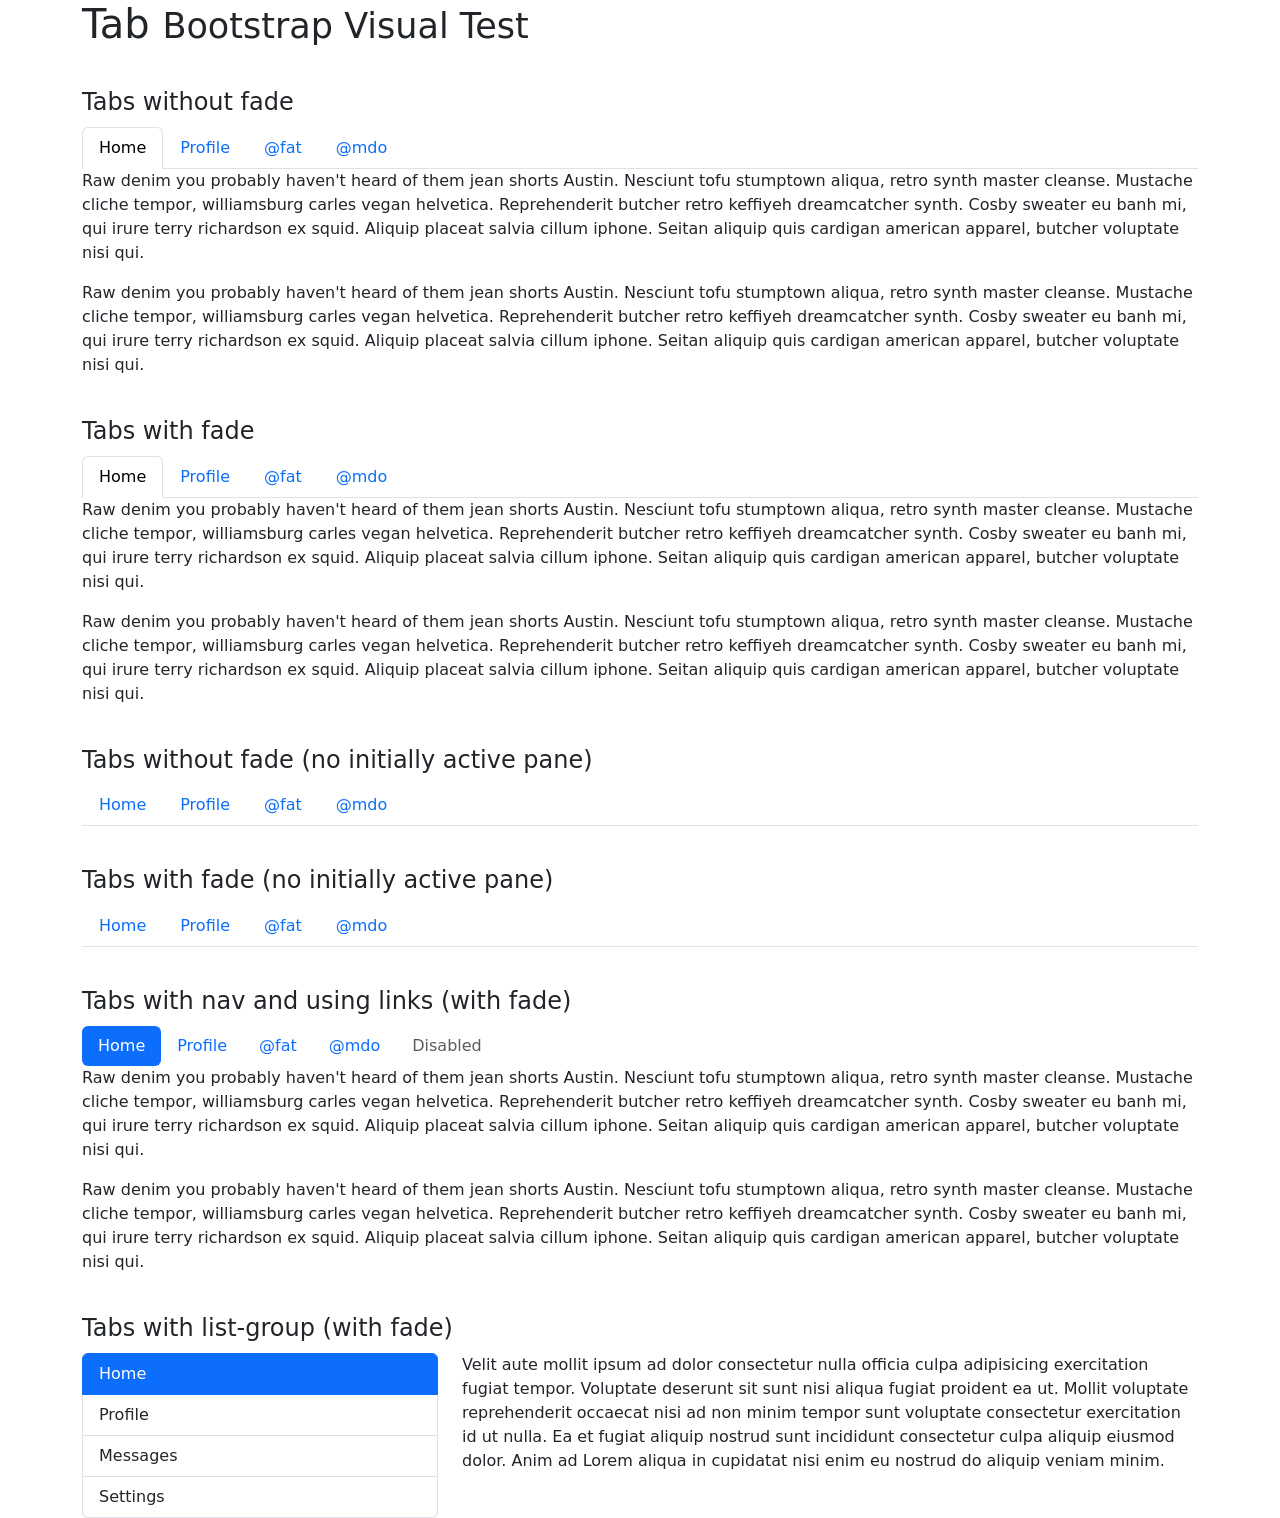
<file: public/assets/libs/bootstrap/js/tests/visual/tab.html>
<!doctype html>
<html lang="en">
  <head>
    <meta charset="utf-8">
    <meta name="viewport" content="width=device-width, initial-scale=1">
    <link href="../../../dist/css/bootstrap.min.css" rel="stylesheet">
    <title>Tab</title>
    <style>
      h4 {
        margin: 40px 0 10px;
      }
    </style>
  </head>
  <body>
    <div class="container">
      <h1>Tab <small>Bootstrap Visual Test</small></h1>

      <h4>Tabs without fade</h4>

      <ul class="nav nav-tabs" role="tablist">
        <li class="nav-item" role="presentation">
          <button type="button" class="nav-link active" data-bs-toggle="tab" data-bs-target="#home" role="tab" aria-selected="true">Home</button>
        </li>
        <li class="nav-item" role="presentation">
          <button type="button" class="nav-link" data-bs-toggle="tab" data-bs-target="#profile" role="tab">Profile</button>
        </li>
        <li class="nav-item" role="presentation">
          <button type="button" class="nav-link" data-bs-toggle="tab" data-bs-target="#fat" role="tab">@fat</button>
        </li>
        <li class="nav-item" role="presentation">
          <button type="button" class="nav-link" data-bs-toggle="tab" data-bs-target="#mdo" role="tab">@mdo</button>
        </li>
      </ul>

      <div class="tab-content" role="tablist">
        <div class="tab-pane active" id="home" role="tabpanel">
          <p>Raw denim you probably haven't heard of them jean shorts Austin. Nesciunt tofu stumptown aliqua, retro synth master cleanse. Mustache cliche tempor, williamsburg carles vegan helvetica. Reprehenderit butcher retro keffiyeh dreamcatcher synth. Cosby sweater eu banh mi, qui irure terry richardson ex squid. Aliquip placeat salvia cillum iphone. Seitan aliquip quis cardigan american apparel, butcher voluptate nisi qui.</p>
          <p>Raw denim you probably haven't heard of them jean shorts Austin. Nesciunt tofu stumptown aliqua, retro synth master cleanse. Mustache cliche tempor, williamsburg carles vegan helvetica. Reprehenderit butcher retro keffiyeh dreamcatcher synth. Cosby sweater eu banh mi, qui irure terry richardson ex squid. Aliquip placeat salvia cillum iphone. Seitan aliquip quis cardigan american apparel, butcher voluptate nisi qui.</p>
        </div>
        <div class="tab-pane" id="profile" role="tabpanel">
          <p>Food truck fixie locavore, accusamus mcsweeney's marfa nulla single-origin coffee squid. Exercitation +1 labore velit, blog sartorial PBR leggings next level wes anderson artisan four loko farm-to-table craft beer twee. Qui photo booth letterpress, commodo enim craft beer mlkshk aliquip jean shorts ullamco ad vinyl cillum PBR. Homo nostrud organic, assumenda labore aesthetic magna delectus mollit. Keytar helvetica VHS salvia yr, vero magna velit sapiente labore stumptown. Vegan fanny pack odio cillum wes anderson 8-bit, sustainable jean shorts beard ut DIY ethical culpa terry richardson biodiesel. Art party scenester stumptown, tumblr butcher vero sint qui sapiente accusamus tattooed echo park.</p>
          <p>Food truck fixie locavore, accusamus mcsweeney's marfa nulla single-origin coffee squid. Exercitation +1 labore velit, blog sartorial PBR leggings next level wes anderson artisan four loko farm-to-table craft beer twee. Qui photo booth letterpress, commodo enim craft beer mlkshk aliquip jean shorts ullamco ad vinyl cillum PBR. Homo nostrud organic, assumenda labore aesthetic magna delectus mollit. Keytar helvetica VHS salvia yr, vero magna velit sapiente labore stumptown. Vegan fanny pack odio cillum wes anderson 8-bit, sustainable jean shorts beard ut DIY ethical culpa terry richardson biodiesel. Art party scenester stumptown, tumblr butcher vero sint qui sapiente accusamus tattooed echo park.</p>
        </div>
        <div class="tab-pane" id="fat" role="tabpanel">
          <p>Etsy mixtape wayfarers, ethical wes anderson tofu before they sold out mcsweeney's organic lomo retro fanny pack lo-fi farm-to-table readymade. Messenger bag gentrify pitchfork tattooed craft beer, iphone skateboard locavore carles etsy salvia banksy hoodie helvetica. DIY synth PBR banksy irony. Leggings gentrify squid 8-bit cred pitchfork. Williamsburg banh mi whatever gluten-free, carles pitchfork biodiesel fixie etsy retro mlkshk vice blog. Scenester cred you probably haven't heard of them, vinyl craft beer blog stumptown. Pitchfork sustainable tofu synth chambray yr.</p>
          <p>Etsy mixtape wayfarers, ethical wes anderson tofu before they sold out mcsweeney's organic lomo retro fanny pack lo-fi farm-to-table readymade. Messenger bag gentrify pitchfork tattooed craft beer, iphone skateboard locavore carles etsy salvia banksy hoodie helvetica. DIY synth PBR banksy irony. Leggings gentrify squid 8-bit cred pitchfork. Williamsburg banh mi whatever gluten-free, carles pitchfork biodiesel fixie etsy retro mlkshk vice blog. Scenester cred you probably haven't heard of them, vinyl craft beer blog stumptown. Pitchfork sustainable tofu synth chambray yr.</p>
        </div>
        <div class="tab-pane" id="mdo" role="tabpanel">
          <p>Trust fund seitan letterpress, keytar raw denim keffiyeh etsy art party before they sold out master cleanse gluten-free squid scenester freegan cosby sweater. Fanny pack portland seitan DIY, art party locavore wolf cliche high life echo park Austin. Cred vinyl keffiyeh DIY salvia PBR, banh mi before they sold out farm-to-table VHS viral locavore cosby sweater. Lomo wolf viral, mustache readymade thundercats keffiyeh craft beer marfa ethical. Wolf salvia freegan, sartorial keffiyeh echo park vegan.</p>
          <p>Trust fund seitan letterpress, keytar raw denim keffiyeh etsy art party before they sold out master cleanse gluten-free squid scenester freegan cosby sweater. Fanny pack portland seitan DIY, art party locavore wolf cliche high life echo park Austin. Cred vinyl keffiyeh DIY salvia PBR, banh mi before they sold out farm-to-table VHS viral locavore cosby sweater. Lomo wolf viral, mustache readymade thundercats keffiyeh craft beer marfa ethical. Wolf salvia freegan, sartorial keffiyeh echo park vegan.</p>
        </div>
      </div>

      <h4>Tabs with fade</h4>

      <ul class="nav nav-tabs" role="tablist">
        <li class="nav-item" role="presentation">
          <button type="button" class="nav-link active" data-bs-toggle="tab" data-bs-target="#home2" role="tab" aria-selected="true">Home</button>
        </li>
        <li class="nav-item" role="presentation">
          <button type="button" class="nav-link" data-bs-toggle="tab" data-bs-target="#profile2" role="tab">Profile</button>
        </li>
        <li class="nav-item" role="presentation">
          <button type="button" class="nav-link" data-bs-toggle="tab" data-bs-target="#fat2" role="tab">@fat</button>
        </li>
        <li class="nav-item" role="presentation">
          <button type="button" class="nav-link" data-bs-toggle="tab" data-bs-target="#mdo2" role="tab">@mdo</button>
        </li>
      </ul>

      <div class="tab-content" role="tablist">
        <div class="tab-pane fade show active" id="home2" role="tabpanel">
          <p>Raw denim you probably haven't heard of them jean shorts Austin. Nesciunt tofu stumptown aliqua, retro synth master cleanse. Mustache cliche tempor, williamsburg carles vegan helvetica. Reprehenderit butcher retro keffiyeh dreamcatcher synth. Cosby sweater eu banh mi, qui irure terry richardson ex squid. Aliquip placeat salvia cillum iphone. Seitan aliquip quis cardigan american apparel, butcher voluptate nisi qui.</p>
          <p>Raw denim you probably haven't heard of them jean shorts Austin. Nesciunt tofu stumptown aliqua, retro synth master cleanse. Mustache cliche tempor, williamsburg carles vegan helvetica. Reprehenderit butcher retro keffiyeh dreamcatcher synth. Cosby sweater eu banh mi, qui irure terry richardson ex squid. Aliquip placeat salvia cillum iphone. Seitan aliquip quis cardigan american apparel, butcher voluptate nisi qui.</p>
        </div>
        <div class="tab-pane fade" id="profile2" role="tabpanel">
          <p>Food truck fixie locavore, accusamus mcsweeney's marfa nulla single-origin coffee squid. Exercitation +1 labore velit, blog sartorial PBR leggings next level wes anderson artisan four loko farm-to-table craft beer twee. Qui photo booth letterpress, commodo enim craft beer mlkshk aliquip jean shorts ullamco ad vinyl cillum PBR. Homo nostrud organic, assumenda labore aesthetic magna delectus mollit. Keytar helvetica VHS salvia yr, vero magna velit sapiente labore stumptown. Vegan fanny pack odio cillum wes anderson 8-bit, sustainable jean shorts beard ut DIY ethical culpa terry richardson biodiesel. Art party scenester stumptown, tumblr butcher vero sint qui sapiente accusamus tattooed echo park.</p>
          <p>Food truck fixie locavore, accusamus mcsweeney's marfa nulla single-origin coffee squid. Exercitation +1 labore velit, blog sartorial PBR leggings next level wes anderson artisan four loko farm-to-table craft beer twee. Qui photo booth letterpress, commodo enim craft beer mlkshk aliquip jean shorts ullamco ad vinyl cillum PBR. Homo nostrud organic, assumenda labore aesthetic magna delectus mollit. Keytar helvetica VHS salvia yr, vero magna velit sapiente labore stumptown. Vegan fanny pack odio cillum wes anderson 8-bit, sustainable jean shorts beard ut DIY ethical culpa terry richardson biodiesel. Art party scenester stumptown, tumblr butcher vero sint qui sapiente accusamus tattooed echo park.</p>
        </div>
        <div class="tab-pane fade" id="fat2" role="tabpanel">
          <p>Etsy mixtape wayfarers, ethical wes anderson tofu before they sold out mcsweeney's organic lomo retro fanny pack lo-fi farm-to-table readymade. Messenger bag gentrify pitchfork tattooed craft beer, iphone skateboard locavore carles etsy salvia banksy hoodie helvetica. DIY synth PBR banksy irony. Leggings gentrify squid 8-bit cred pitchfork. Williamsburg banh mi whatever gluten-free, carles pitchfork biodiesel fixie etsy retro mlkshk vice blog. Scenester cred you probably haven't heard of them, vinyl craft beer blog stumptown. Pitchfork sustainable tofu synth chambray yr.</p>
          <p>Etsy mixtape wayfarers, ethical wes anderson tofu before they sold out mcsweeney's organic lomo retro fanny pack lo-fi farm-to-table readymade. Messenger bag gentrify pitchfork tattooed craft beer, iphone skateboard locavore carles etsy salvia banksy hoodie helvetica. DIY synth PBR banksy irony. Leggings gentrify squid 8-bit cred pitchfork. Williamsburg banh mi whatever gluten-free, carles pitchfork biodiesel fixie etsy retro mlkshk vice blog. Scenester cred you probably haven't heard of them, vinyl craft beer blog stumptown. Pitchfork sustainable tofu synth chambray yr.</p>
        </div>
        <div class="tab-pane fade" id="mdo2" role="tabpanel">
          <p>Trust fund seitan letterpress, keytar raw denim keffiyeh etsy art party before they sold out master cleanse gluten-free squid scenester freegan cosby sweater. Fanny pack portland seitan DIY, art party locavore wolf cliche high life echo park Austin. Cred vinyl keffiyeh DIY salvia PBR, banh mi before they sold out farm-to-table VHS viral locavore cosby sweater. Lomo wolf viral, mustache readymade thundercats keffiyeh craft beer marfa ethical. Wolf salvia freegan, sartorial keffiyeh echo park vegan.</p>
          <p>Trust fund seitan letterpress, keytar raw denim keffiyeh etsy art party before they sold out master cleanse gluten-free squid scenester freegan cosby sweater. Fanny pack portland seitan DIY, art party locavore wolf cliche high life echo park Austin. Cred vinyl keffiyeh DIY salvia PBR, banh mi before they sold out farm-to-table VHS viral locavore cosby sweater. Lomo wolf viral, mustache readymade thundercats keffiyeh craft beer marfa ethical. Wolf salvia freegan, sartorial keffiyeh echo park vegan.</p>
        </div>
      </div>

      <h4>Tabs without fade (no initially active pane)</h4>

      <ul class="nav nav-tabs" role="tablist">
        <li class="nav-item" role="presentation">
          <button type="button" class="nav-link" data-bs-toggle="tab" data-bs-target="#home3" role="tab">Home</button>
        </li>
        <li class="nav-item" role="presentation">
          <button type="button" class="nav-link" data-bs-toggle="tab" data-bs-target="#profile3" role="tab">Profile</button>
        </li>
        <li class="nav-item" role="presentation">
          <button type="button" class="nav-link" data-bs-toggle="tab" data-bs-target="#fat3" role="tab">@fat</button>
        </li>
        <li class="nav-item" role="presentation">
          <button type="button" class="nav-link" data-bs-toggle="tab" data-bs-target="#mdo3" role="tab">@mdo</button>
        </li>
      </ul>

      <div class="tab-content" role="tablist">
        <div class="tab-pane" id="home3" role="tabpanel">
          <p>Raw denim you probably haven't heard of them jean shorts Austin. Nesciunt tofu stumptown aliqua, retro synth master cleanse. Mustache cliche tempor, williamsburg carles vegan helvetica. Reprehenderit butcher retro keffiyeh dreamcatcher synth. Cosby sweater eu banh mi, qui irure terry richardson ex squid. Aliquip placeat salvia cillum iphone. Seitan aliquip quis cardigan american apparel, butcher voluptate nisi qui.</p>
          <p>Raw denim you probably haven't heard of them jean shorts Austin. Nesciunt tofu stumptown aliqua, retro synth master cleanse. Mustache cliche tempor, williamsburg carles vegan helvetica. Reprehenderit butcher retro keffiyeh dreamcatcher synth. Cosby sweater eu banh mi, qui irure terry richardson ex squid. Aliquip placeat salvia cillum iphone. Seitan aliquip quis cardigan american apparel, butcher voluptate nisi qui.</p>
        </div>
        <div class="tab-pane" id="profile3" role="tabpanel">
          <p>Food truck fixie locavore, accusamus mcsweeney's marfa nulla single-origin coffee squid. Exercitation +1 labore velit, blog sartorial PBR leggings next level wes anderson artisan four loko farm-to-table craft beer twee. Qui photo booth letterpress, commodo enim craft beer mlkshk aliquip jean shorts ullamco ad vinyl cillum PBR. Homo nostrud organic, assumenda labore aesthetic magna delectus mollit. Keytar helvetica VHS salvia yr, vero magna velit sapiente labore stumptown. Vegan fanny pack odio cillum wes anderson 8-bit, sustainable jean shorts beard ut DIY ethical culpa terry richardson biodiesel. Art party scenester stumptown, tumblr butcher vero sint qui sapiente accusamus tattooed echo park.</p>
          <p>Food truck fixie locavore, accusamus mcsweeney's marfa nulla single-origin coffee squid. Exercitation +1 labore velit, blog sartorial PBR leggings next level wes anderson artisan four loko farm-to-table craft beer twee. Qui photo booth letterpress, commodo enim craft beer mlkshk aliquip jean shorts ullamco ad vinyl cillum PBR. Homo nostrud organic, assumenda labore aesthetic magna delectus mollit. Keytar helvetica VHS salvia yr, vero magna velit sapiente labore stumptown. Vegan fanny pack odio cillum wes anderson 8-bit, sustainable jean shorts beard ut DIY ethical culpa terry richardson biodiesel. Art party scenester stumptown, tumblr butcher vero sint qui sapiente accusamus tattooed echo park.</p>
        </div>
        <div class="tab-pane" id="fat3" role="tabpanel">
          <p>Etsy mixtape wayfarers, ethical wes anderson tofu before they sold out mcsweeney's organic lomo retro fanny pack lo-fi farm-to-table readymade. Messenger bag gentrify pitchfork tattooed craft beer, iphone skateboard locavore carles etsy salvia banksy hoodie helvetica. DIY synth PBR banksy irony. Leggings gentrify squid 8-bit cred pitchfork. Williamsburg banh mi whatever gluten-free, carles pitchfork biodiesel fixie etsy retro mlkshk vice blog. Scenester cred you probably haven't heard of them, vinyl craft beer blog stumptown. Pitchfork sustainable tofu synth chambray yr.</p>
          <p>Etsy mixtape wayfarers, ethical wes anderson tofu before they sold out mcsweeney's organic lomo retro fanny pack lo-fi farm-to-table readymade. Messenger bag gentrify pitchfork tattooed craft beer, iphone skateboard locavore carles etsy salvia banksy hoodie helvetica. DIY synth PBR banksy irony. Leggings gentrify squid 8-bit cred pitchfork. Williamsburg banh mi whatever gluten-free, carles pitchfork biodiesel fixie etsy retro mlkshk vice blog. Scenester cred you probably haven't heard of them, vinyl craft beer blog stumptown. Pitchfork sustainable tofu synth chambray yr.</p>
        </div>
        <div class="tab-pane" id="mdo3" role="tabpanel">
          <p>Trust fund seitan letterpress, keytar raw denim keffiyeh etsy art party before they sold out master cleanse gluten-free squid scenester freegan cosby sweater. Fanny pack portland seitan DIY, art party locavore wolf cliche high life echo park Austin. Cred vinyl keffiyeh DIY salvia PBR, banh mi before they sold out farm-to-table VHS viral locavore cosby sweater. Lomo wolf viral, mustache readymade thundercats keffiyeh craft beer marfa ethical. Wolf salvia freegan, sartorial keffiyeh echo park vegan.</p>
          <p>Trust fund seitan letterpress, keytar raw denim keffiyeh etsy art party before they sold out master cleanse gluten-free squid scenester freegan cosby sweater. Fanny pack portland seitan DIY, art party locavore wolf cliche high life echo park Austin. Cred vinyl keffiyeh DIY salvia PBR, banh mi before they sold out farm-to-table VHS viral locavore cosby sweater. Lomo wolf viral, mustache readymade thundercats keffiyeh craft beer marfa ethical. Wolf salvia freegan, sartorial keffiyeh echo park vegan.</p>
        </div>
      </div>

      <h4>Tabs with fade (no initially active pane)</h4>

      <ul class="nav nav-tabs" role="tablist">
        <li class="nav-item" role="presentation">
          <button type="button" class="nav-link" data-bs-toggle="tab" data-bs-target="#home4" role="tab">Home</button>
        </li>
        <li class="nav-item" role="presentation">
          <button type="button" class="nav-link" data-bs-toggle="tab" data-bs-target="#profile4" role="tab">Profile</button>
        </li>
        <li class="nav-item" role="presentation">
          <button type="button" class="nav-link" data-bs-toggle="tab" data-bs-target="#fat4" role="tab">@fat</button>
        </li>
        <li class="nav-item" role="presentation">
          <button type="button" class="nav-link" data-bs-toggle="tab" data-bs-target="#mdo4" role="tab">@mdo</button>
        </li>
      </ul>

      <div class="tab-content">
        <div class="tab-pane fade" id="home4" role="tabpanel">
          <p>Raw denim you probably haven't heard of them jean shorts Austin. Nesciunt tofu stumptown aliqua, retro synth master cleanse. Mustache cliche tempor, williamsburg carles vegan helvetica. Reprehenderit butcher retro keffiyeh dreamcatcher synth. Cosby sweater eu banh mi, qui irure terry richardson ex squid. Aliquip placeat salvia cillum iphone. Seitan aliquip quis cardigan american apparel, butcher voluptate nisi qui.</p>
          <p>Raw denim you probably haven't heard of them jean shorts Austin. Nesciunt tofu stumptown aliqua, retro synth master cleanse. Mustache cliche tempor, williamsburg carles vegan helvetica. Reprehenderit butcher retro keffiyeh dreamcatcher synth. Cosby sweater eu banh mi, qui irure terry richardson ex squid. Aliquip placeat salvia cillum iphone. Seitan aliquip quis cardigan american apparel, butcher voluptate nisi qui.</p>
        </div>
        <div class="tab-pane fade" id="profile4" role="tabpanel">
          <p>Food truck fixie locavore, accusamus mcsweeney's marfa nulla single-origin coffee squid. Exercitation +1 labore velit, blog sartorial PBR leggings next level wes anderson artisan four loko farm-to-table craft beer twee. Qui photo booth letterpress, commodo enim craft beer mlkshk aliquip jean shorts ullamco ad vinyl cillum PBR. Homo nostrud organic, assumenda labore aesthetic magna delectus mollit. Keytar helvetica VHS salvia yr, vero magna velit sapiente labore stumptown. Vegan fanny pack odio cillum wes anderson 8-bit, sustainable jean shorts beard ut DIY ethical culpa terry richardson biodiesel. Art party scenester stumptown, tumblr butcher vero sint qui sapiente accusamus tattooed echo park.</p>
          <p>Food truck fixie locavore, accusamus mcsweeney's marfa nulla single-origin coffee squid. Exercitation +1 labore velit, blog sartorial PBR leggings next level wes anderson artisan four loko farm-to-table craft beer twee. Qui photo booth letterpress, commodo enim craft beer mlkshk aliquip jean shorts ullamco ad vinyl cillum PBR. Homo nostrud organic, assumenda labore aesthetic magna delectus mollit. Keytar helvetica VHS salvia yr, vero magna velit sapiente labore stumptown. Vegan fanny pack odio cillum wes anderson 8-bit, sustainable jean shorts beard ut DIY ethical culpa terry richardson biodiesel. Art party scenester stumptown, tumblr butcher vero sint qui sapiente accusamus tattooed echo park.</p>
        </div>
        <div class="tab-pane fade" id="fat4" role="tabpanel">
          <p>Etsy mixtape wayfarers, ethical wes anderson tofu before they sold out mcsweeney's organic lomo retro fanny pack lo-fi farm-to-table readymade. Messenger bag gentrify pitchfork tattooed craft beer, iphone skateboard locavore carles etsy salvia banksy hoodie helvetica. DIY synth PBR banksy irony. Leggings gentrify squid 8-bit cred pitchfork. Williamsburg banh mi whatever gluten-free, carles pitchfork biodiesel fixie etsy retro mlkshk vice blog. Scenester cred you probably haven't heard of them, vinyl craft beer blog stumptown. Pitchfork sustainable tofu synth chambray yr.</p>
          <p>Etsy mixtape wayfarers, ethical wes anderson tofu before they sold out mcsweeney's organic lomo retro fanny pack lo-fi farm-to-table readymade. Messenger bag gentrify pitchfork tattooed craft beer, iphone skateboard locavore carles etsy salvia banksy hoodie helvetica. DIY synth PBR banksy irony. Leggings gentrify squid 8-bit cred pitchfork. Williamsburg banh mi whatever gluten-free, carles pitchfork biodiesel fixie etsy retro mlkshk vice blog. Scenester cred you probably haven't heard of them, vinyl craft beer blog stumptown. Pitchfork sustainable tofu synth chambray yr.</p>
        </div>
        <div class="tab-pane fade" id="mdo4" role="tabpanel">
          <p>Trust fund seitan letterpress, keytar raw denim keffiyeh etsy art party before they sold out master cleanse gluten-free squid scenester freegan cosby sweater. Fanny pack portland seitan DIY, art party locavore wolf cliche high life echo park Austin. Cred vinyl keffiyeh DIY salvia PBR, banh mi before they sold out farm-to-table VHS viral locavore cosby sweater. Lomo wolf viral, mustache readymade thundercats keffiyeh craft beer marfa ethical. Wolf salvia freegan, sartorial keffiyeh echo park vegan.</p>
          <p>Trust fund seitan letterpress, keytar raw denim keffiyeh etsy art party before they sold out master cleanse gluten-free squid scenester freegan cosby sweater. Fanny pack portland seitan DIY, art party locavore wolf cliche high life echo park Austin. Cred vinyl keffiyeh DIY salvia PBR, banh mi before they sold out farm-to-table VHS viral locavore cosby sweater. Lomo wolf viral, mustache readymade thundercats keffiyeh craft beer marfa ethical. Wolf salvia freegan, sartorial keffiyeh echo park vegan.</p>
        </div>
      </div>

      <h4>Tabs with nav and using links (with fade)</h4>
      <nav>
          <div class="nav nav-pills" id="nav-tab" role="tablist">
          <a class="nav-link nav-item active" role="tab" data-bs-toggle="tab" href="#home5">Home</a>
          <a class="nav-link nav-item" role="tab" data-bs-toggle="tab" href="#profile5">Profile</a>
          <a class="nav-link nav-item" role="tab" data-bs-toggle="tab" href="#fat5">@fat</a>
          <a class="nav-link nav-item" role="tab" data-bs-toggle="tab" href="#mdo5">@mdo</a>
          <a class="nav-link nav-item disabled" role="tab" href="#">Disabled</a>
        </div>
      </nav>

      <div class="tab-content">
        <div class="tab-pane fade show active" id="home5" role="tabpanel">
          <p>Raw denim you probably haven't heard of them jean shorts Austin. Nesciunt tofu stumptown aliqua, retro synth master cleanse. Mustache cliche tempor, williamsburg carles vegan helvetica. Reprehenderit butcher retro keffiyeh dreamcatcher synth. Cosby sweater eu banh mi, qui irure terry richardson ex squid. Aliquip placeat salvia cillum iphone. Seitan aliquip quis cardigan american apparel, butcher voluptate nisi qui.</p>
          <p>Raw denim you probably haven't heard of them jean shorts Austin. Nesciunt tofu stumptown aliqua, retro synth master cleanse. Mustache cliche tempor, williamsburg carles vegan helvetica. Reprehenderit butcher retro keffiyeh dreamcatcher synth. Cosby sweater eu banh mi, qui irure terry richardson ex squid. Aliquip placeat salvia cillum iphone. Seitan aliquip quis cardigan american apparel, butcher voluptate nisi qui.</p>
        </div>
        <div class="tab-pane fade" id="profile5" role="tabpanel">
          <p>Raw denim you probably haven't heard of them jean shorts Austin. Nesciunt tofu stumptown aliqua, retro synth master cleanse. Mustache cliche tempor, williamsburg carles vegan helvetica. Reprehenderit butcher retro keffiyeh dreamcatcher synth. Cosby sweater eu banh mi, qui irure terry richardson ex squid. Aliquip placeat salvia cillum iphone. Seitan aliquip quis cardigan american apparel, butcher voluptate nisi qui.</p>
          <p>Raw denim you probably haven't heard of them jean shorts Austin. Nesciunt tofu stumptown aliqua, retro synth master cleanse. Mustache cliche tempor, williamsburg carles vegan helvetica. Reprehenderit butcher retro keffiyeh dreamcatcher synth. Cosby sweater eu banh mi, qui irure terry richardson ex squid. Aliquip placeat salvia cillum iphone. Seitan aliquip quis cardigan american apparel, butcher voluptate nisi qui.</p>
        </div>
        <div class="tab-pane fade" id="fat5" role="tabpanel">
          <p>Etsy mixtape wayfarers, ethical wes anderson tofu before they sold out mcsweeney's organic lomo retro fanny pack lo-fi farm-to-table readymade. Messenger bag gentrify pitchfork tattooed craft beer, iphone skateboard locavore carles etsy salvia banksy hoodie helvetica. DIY synth PBR banksy irony. Leggings gentrify squid 8-bit cred pitchfork. Williamsburg banh mi whatever gluten-free, carles pitchfork biodiesel fixie etsy retro mlkshk vice blog. Scenester cred you probably haven't heard of them, vinyl craft beer blog stumptown. Pitchfork sustainable tofu synth chambray yr.</p>
          <p>Etsy mixtape wayfarers, ethical wes anderson tofu before they sold out mcsweeney's organic lomo retro fanny pack lo-fi farm-to-table readymade. Messenger bag gentrify pitchfork tattooed craft beer, iphone skateboard locavore carles etsy salvia banksy hoodie helvetica. DIY synth PBR banksy irony. Leggings gentrify squid 8-bit cred pitchfork. Williamsburg banh mi whatever gluten-free, carles pitchfork biodiesel fixie etsy retro mlkshk vice blog. Scenester cred you probably haven't heard of them, vinyl craft beer blog stumptown. Pitchfork sustainable tofu synth chambray yr.</p>
        </div>
        <div class="tab-pane fade" id="mdo5" role="tabpanel">
          <p>Trust fund seitan letterpress, keytar raw denim keffiyeh etsy art party before they sold out master cleanse gluten-free squid scenester freegan cosby sweater. Fanny pack portland seitan DIY, art party locavore wolf cliche high life echo park Austin. Cred vinyl keffiyeh DIY salvia PBR, banh mi before they sold out farm-to-table VHS viral locavore cosby sweater. Lomo wolf viral, mustache readymade thundercats keffiyeh craft beer marfa ethical. Wolf salvia freegan, sartorial keffiyeh echo park vegan.</p>
          <p>Trust fund seitan letterpress, keytar raw denim keffiyeh etsy art party before they sold out master cleanse gluten-free squid scenester freegan cosby sweater. Fanny pack portland seitan DIY, art party locavore wolf cliche high life echo park Austin. Cred vinyl keffiyeh DIY salvia PBR, banh mi before they sold out farm-to-table VHS viral locavore cosby sweater. Lomo wolf viral, mustache readymade thundercats keffiyeh craft beer marfa ethical. Wolf salvia freegan, sartorial keffiyeh echo park vegan.</p>
        </div>
      </div>

      <h4>Tabs with list-group (with fade)</h4>
      <div class="row">
        <div class="col-4">
          <div class="list-group" id="list-tab" role="tablist">
            <button type="button" class="list-group-item list-group-item-action active" id="list-home-list" data-bs-toggle="tab" data-bs-target="#list-home" role="tab" aria-controls="list-home" aria-selected="true">Home</button>
            <button type="button"  class="list-group-item list-group-item-action" id="list-profile-list" data-bs-toggle="tab" data-bs-target="#list-profile" role="tab" aria-controls="list-profile">Profile</button>
            <button type="button"  class="list-group-item list-group-item-action" id="list-messages-list" data-bs-toggle="tab" data-bs-target="#list-messages" role="tab" aria-controls="list-messages">Messages</button>
            <button type="button"  class="list-group-item list-group-item-action" id="list-settings-list" data-bs-toggle="tab" data-bs-target="#list-settings" role="tab" aria-controls="list-settings">Settings</button>
          </div>
        </div>
        <div class="col-8">
          <div class="tab-content" id="nav-tabContent">
            <div class="tab-pane fade show active" id="list-home" role="tabpanel" aria-labelledby="list-home-list">
              <p>Velit aute mollit ipsum ad dolor consectetur nulla officia culpa adipisicing exercitation fugiat tempor. Voluptate deserunt sit sunt nisi aliqua fugiat proident ea ut. Mollit voluptate reprehenderit occaecat nisi ad non minim tempor sunt voluptate consectetur exercitation id ut nulla. Ea et fugiat aliquip nostrud sunt incididunt consectetur culpa aliquip eiusmod dolor. Anim ad Lorem aliqua in cupidatat nisi enim eu nostrud do aliquip veniam minim.</p>
            </div>
            <div class="tab-pane fade" id="list-profile" role="tabpanel" aria-labelledby="list-profile-list">
              <p>Cupidatat quis ad sint excepteur laborum in esse qui. Et excepteur consectetur ex nisi eu do cillum ad laborum. Mollit et eu officia dolore sunt Lorem culpa qui commodo velit ex amet id ex. Officia anim incididunt laboris deserunt anim aute dolor incididunt veniam aute dolore do exercitation. Dolor nisi culpa ex ad irure in elit eu dolore. Ad laboris ipsum reprehenderit irure non commodo enim culpa commodo veniam incididunt veniam ad.</p>
            </div>
            <div class="tab-pane fade" id="list-messages" role="tabpanel" aria-labelledby="list-messages-list">
              <p>Ut ut do pariatur aliquip aliqua aliquip exercitation do nostrud commodo reprehenderit aute ipsum voluptate. Irure Lorem et laboris nostrud amet cupidatat cupidatat anim do ut velit mollit consequat enim tempor. Consectetur est minim nostrud nostrud consectetur irure labore voluptate irure. Ipsum id Lorem sit sint voluptate est pariatur eu ad cupidatat et deserunt culpa sit eiusmod deserunt. Consectetur et fugiat anim do eiusmod aliquip nulla laborum elit adipisicing pariatur cillum.</p>
            </div>
            <div class="tab-pane fade" id="list-settings" role="tabpanel" aria-labelledby="list-settings-list">
              <p>Irure enim occaecat labore sit qui aliquip reprehenderit amet velit. Deserunt ullamco ex elit nostrud ut dolore nisi officia magna sit occaecat laboris sunt dolor. Nisi eu minim cillum occaecat aute est cupidatat aliqua labore aute occaecat ea aliquip sunt amet. Aute mollit dolor ut exercitation irure commodo non amet consectetur quis amet culpa. Quis ullamco nisi amet qui aute irure eu. Magna labore dolor quis ex labore id nostrud deserunt dolor eiusmod eu pariatur culpa mollit in irure.</p>
            </div>
          </div>
        </div>
      </div>
    </div>

    <script src="../../../dist/js/bootstrap.bundle.js"></script>
  </body>
</html>
</file>
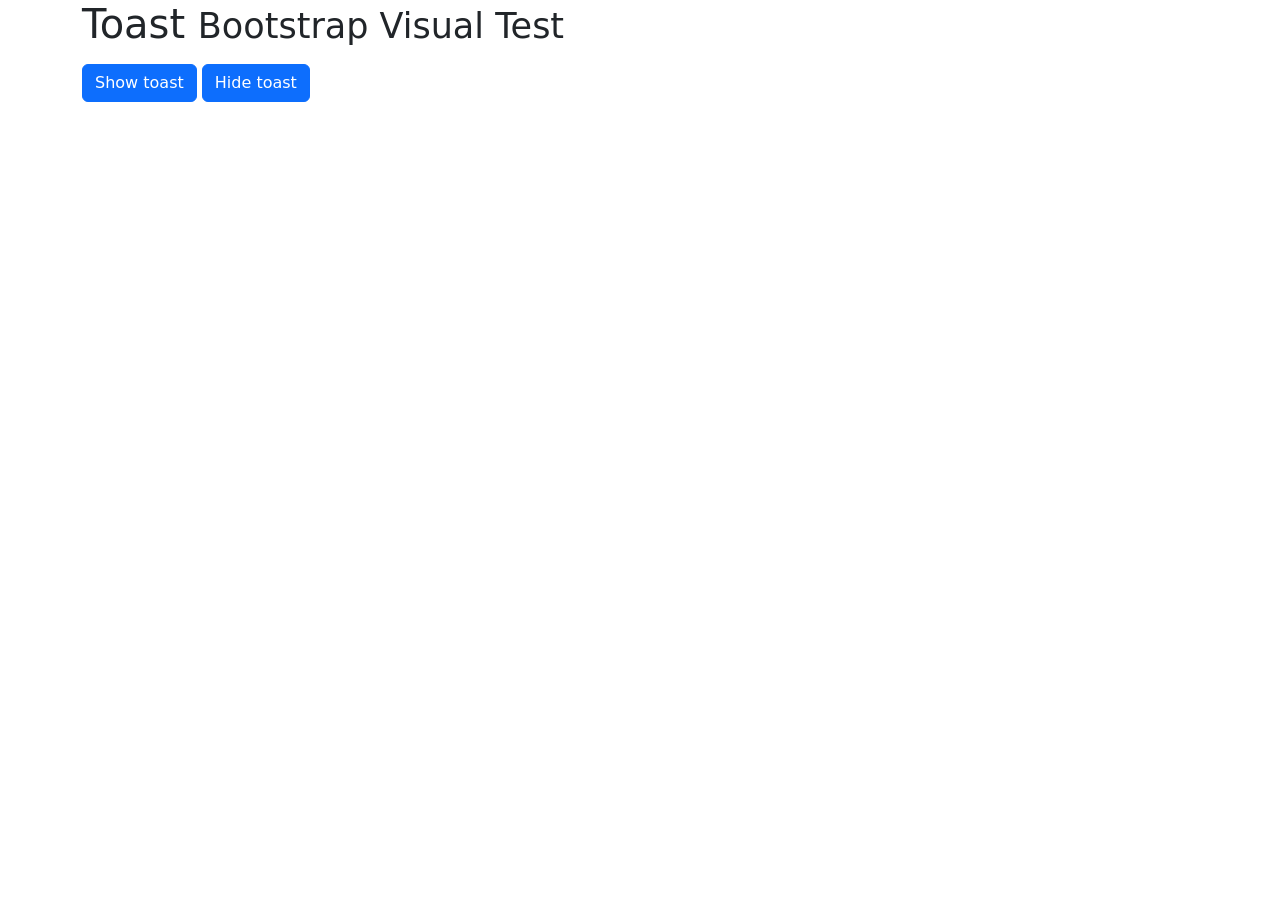
<file: public/assets/libs/bootstrap/js/tests/visual/toast.html>
<!doctype html>
<html lang="en">
  <head>
    <meta charset="utf-8">
    <meta name="viewport" content="width=device-width, initial-scale=1">
    <link href="../../../dist/css/bootstrap.min.css" rel="stylesheet">
    <title>Toast</title>
    <style>
      .notifications {
        position: absolute;
        top: 10px;
        right: 10px;
      }
    </style>
  </head>
  <body>
    <div class="container">
      <h1>Toast <small>Bootstrap Visual Test</small></h1>

      <div class="row mt-3">
        <div class="col-md-12">
          <button id="btnShowToast" class="btn btn-primary">Show toast</button>
          <button id="btnHideToast" class="btn btn-primary">Hide toast</button>
        </div>
      </div>
    </div>

    <div class="notifications">
      <div id="toastAutoHide" class="toast" role="alert" aria-live="assertive" aria-atomic="true" data-bs-delay="2000">
        <div class="toast-header">
          <span class="d-block bg-primary rounded me-2" style="width: 20px; height: 20px;"></span>
          <strong class="me-auto">Bootstrap</strong>
          <small>11 mins ago</small>
        </div>
        <div class="toast-body">
          Hello, world! This is a toast message with <strong>autohide</strong> in 2 seconds
        </div>
      </div>

      <div class="toast" data-bs-autohide="false" role="alert" aria-live="assertive" aria-atomic="true">
        <div class="toast-header">
          <span class="d-block bg-primary rounded me-2" style="width: 20px; height: 20px;"></span>
          <strong class="me-auto">Bootstrap</strong>
          <small class="text-muted">2 seconds ago</small>
          <button type="button" class="ms-2 mb-1 btn-close" data-bs-dismiss="toast" aria-label="Close"></button>
        </div>
        <div class="toast-body">
          Heads up, toasts will stack automatically
        </div>
      </div>
    </div>

    <script src="../../../dist/js/bootstrap.bundle.js"></script>
    <script>
      /* global bootstrap: false */

      window.addEventListener('load', () => {
        document.querySelectorAll('.toast').forEach(toastEl => new bootstrap.Toast(toastEl))

        document.getElementById('btnShowToast').addEventListener('click', () => {
          document.querySelectorAll('.toast').forEach(toastEl => bootstrap.Toast.getInstance(toastEl).show())
        })

        document.getElementById('btnHideToast').addEventListener('click', () => {
          document.querySelectorAll('.toast').forEach(toastEl => bootstrap.Toast.getInstance(toastEl).hide())
        })
      })
    </script>
  </body>
</html>
</file>
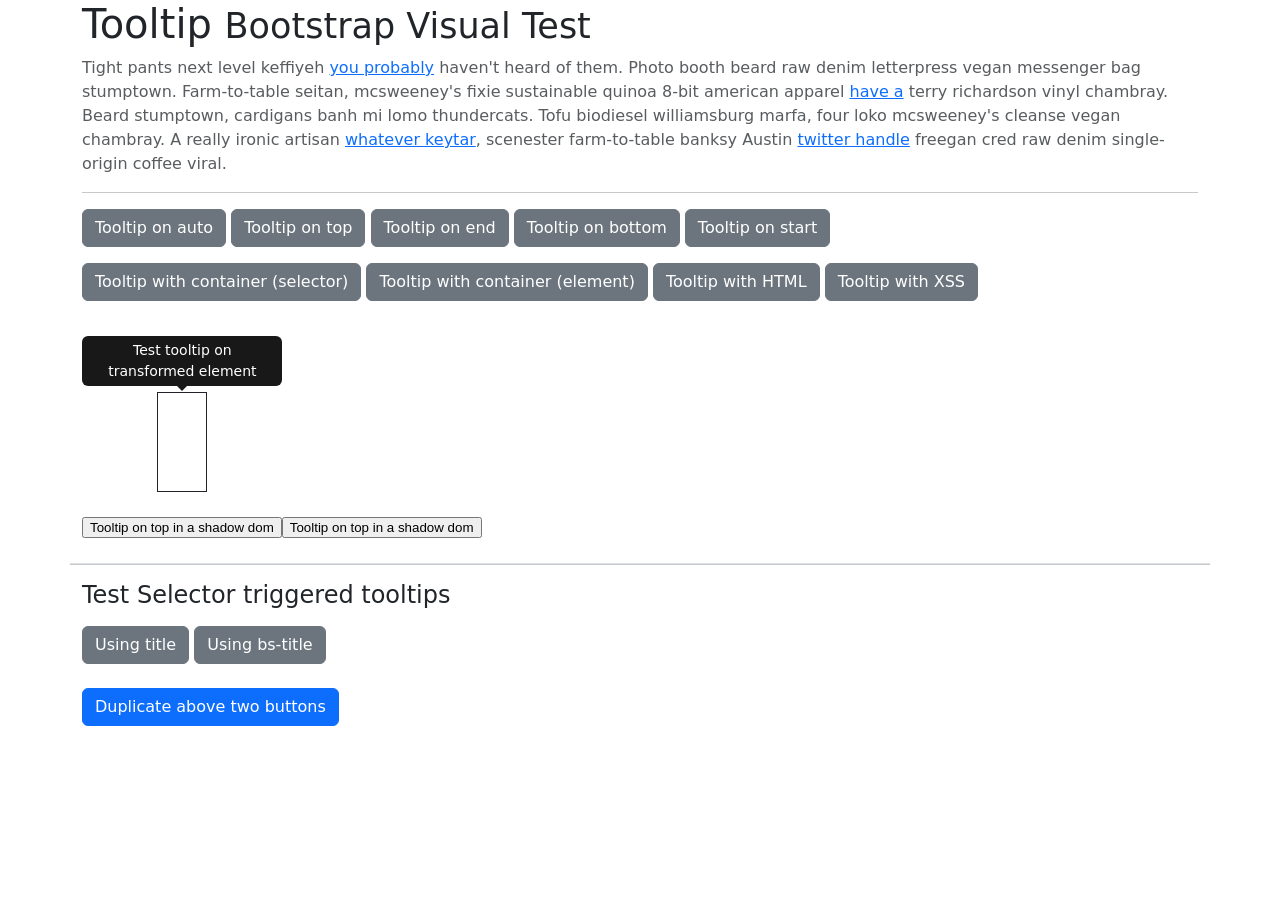
<file: public/assets/libs/bootstrap/js/tests/visual/tooltip.html>
<!doctype html>
<html lang="en">
  <head>
    <meta charset="utf-8">
    <meta name="viewport" content="width=device-width, initial-scale=1">
    <link href="../../../dist/css/bootstrap.min.css" rel="stylesheet">
    <title>Tooltip</title>
    <style>
      #target {
        border: 1px solid;
        width: 100px;
        height: 50px;
        margin-left: 50px;
        transform: rotate(270deg);
        margin-top: 100px;
      }
    </style>
  </head>
  <body>
    <div class="container">
      <h1>Tooltip <small>Bootstrap Visual Test</small></h1>

      <p class="text-muted">Tight pants next level keffiyeh <a href="#" data-bs-toggle="tooltip" title="Default tooltip">you probably</a> haven't heard of them. Photo booth beard raw denim letterpress vegan messenger bag stumptown. Farm-to-table seitan, mcsweeney's fixie sustainable quinoa 8-bit american apparel <a href="#" data-bs-toggle="tooltip" title="Another tooltip">have a</a> terry richardson vinyl chambray. Beard stumptown, cardigans banh mi lomo thundercats. Tofu biodiesel williamsburg marfa, four loko mcsweeney's cleanse vegan chambray. A really ironic artisan <a href="#" data-bs-toggle="tooltip" title="Another one here too">whatever keytar</a>, scenester farm-to-table banksy Austin <a href="#" data-bs-toggle="tooltip" title="The last tip!">twitter handle</a> freegan cred raw denim single-origin coffee viral.</p>

      <hr>

      <div class="row">
        <p>
          <button type="button" class="btn btn-secondary" data-bs-toggle="tooltip" data-bs-placement="auto" title="Tooltip on auto">
            Tooltip on auto
          </button>
          <button type="button" class="btn btn-secondary" data-bs-toggle="tooltip" data-bs-placement="top" title="Tooltip on top">
            Tooltip on top
          </button>
          <button type="button" class="btn btn-secondary" data-bs-toggle="tooltip" data-bs-placement="right" title="Tooltip on right">
            Tooltip on end
          </button>
          <button type="button" class="btn btn-secondary" data-bs-toggle="tooltip" data-bs-placement="bottom" title="Tooltip on bottom">
            Tooltip on bottom
          </button>
          <button type="button" class="btn btn-secondary" data-bs-toggle="tooltip" data-bs-placement="left" title="Tooltip on left">
            Tooltip on start
          </button>
        </p>
      </div>
      <div class="row">
        <p>
          <button type="button" class="btn btn-secondary" data-bs-toggle="tooltip" data-bs-placement="left" title="Tooltip with container (selector)" data-bs-container="#customContainer">
            Tooltip with container (selector)
          </button>
          <button id="tooltipElement" type="button" class="btn btn-secondary" data-bs-placement="left" title="Tooltip with container (element)">
            Tooltip with container (element)
          </button>
          <button type="button" class="btn btn-secondary" data-bs-toggle="tooltip" data-bs-html="true" title="<em>Tooltip</em> <u>with</u> <b>HTML</b>">
            Tooltip with HTML
          </button>
          <button type="button" class="btn btn-secondary" data-bs-toggle="tooltip" data-bs-placement="left" title="Tooltip with XSS" data-bs-container="<img src=1 onerror=alert(123)>">
            Tooltip with XSS
          </button>
        </p>
      </div>
      <div class="row">
        <div class="col-sm-3">
          <div id="target" title="Test tooltip on transformed element"></div>
        </div>
        <div id="shadow" class="pt-5"></div>
      </div>
      <div id="customContainer"></div>

      <div class="row mt-4 border-top">
        <hr>
        <div class="h4">Test Selector triggered tooltips</div>
        <div id="wrapperTriggeredBySelector">
          <div class="py-2 selectorButtonsBlock">
            <button type="button" class="btn btn-secondary bs-dynamic-tooltip" title="random title">Using title</button>
            <button type="button" class="btn btn-secondary bs-dynamic-tooltip" data-bs-title="random title">Using bs-title</button>
          </div>

        </div>
        <div class="mt-3">
          <button type="button" class="btn btn-primary" onclick="duplicateButtons()">Duplicate above two buttons</button>
        </div>
      </div>
    </div>

    <script src="../../../dist/js/bootstrap.bundle.js"></script>
    <script>
      /* global bootstrap: false */

      if (typeof document.body.attachShadow === 'function') {
        const shadowRoot = document.getElementById('shadow').attachShadow({ mode: 'open' })
        shadowRoot.innerHTML =
          '<button id="firstShadowTooltip" type="button" class="btn btn-secondary" data-bs-toggle="tooltip" data-bs-placement="top" title="Tooltip on top in a shadow dom">' +
          '  Tooltip on top in a shadow dom' +
          '</button>' +
          '<button id="secondShadowTooltip" type="button" class="btn btn-secondary" data-bs-toggle="tooltip" data-bs-placement="top" title="Tooltip on top in a shadow dom with container option">' +
          '  Tooltip on top in a shadow dom' +
          '</button>'

        new bootstrap.Tooltip(shadowRoot.firstChild)
        new bootstrap.Tooltip(shadowRoot.getElementById('secondShadowTooltip'), {
          container: shadowRoot
        })
      }

      new bootstrap.Tooltip('#tooltipElement', {
        container: '#customContainer'
      })

      const targetTooltip = new bootstrap.Tooltip('#target', {
        placement: 'top',
        trigger: 'manual'
      })
      targetTooltip.show()

      document.querySelectorAll('[data-bs-toggle="tooltip"]').forEach(tooltipEl => new bootstrap.Tooltip(tooltipEl))
    </script>

    <script>
      /* global bootstrap: false */

      new bootstrap.Tooltip('#wrapperTriggeredBySelector', {
        animation: false,
        selector: '.bs-dynamic-tooltip'
      })

      /* eslint-disable no-unused-vars */
      function duplicateButtons() {
        const buttonsBlock = document.querySelector('.selectorButtonsBlock')// get first
        const buttonsBlockClone = buttonsBlock.cloneNode(true)
        buttonsBlockClone.innerHTML += new Date().toLocaleString()
        document.querySelector('#wrapperTriggeredBySelector').append(buttonsBlockClone)
      }
      /* eslint-enable no-unused-vars */
    </script>

  </body>
</html>
</file>
